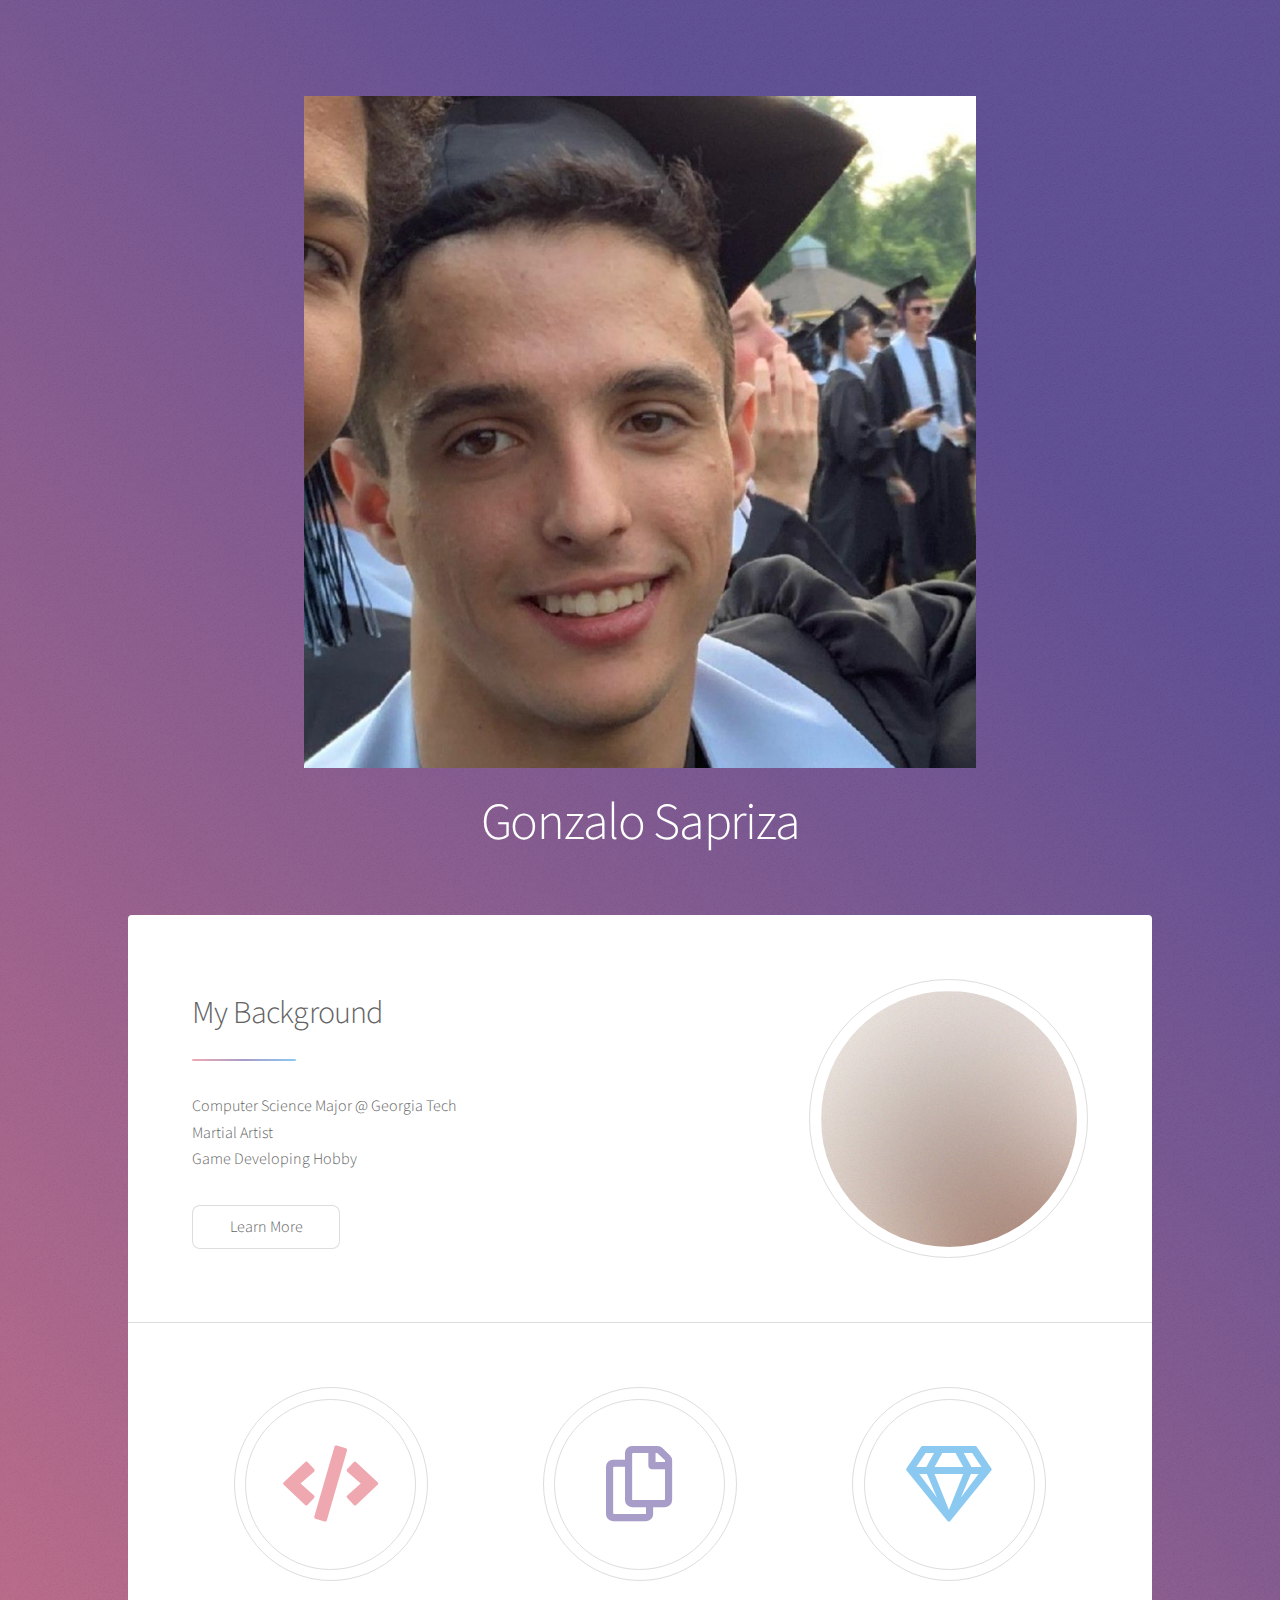
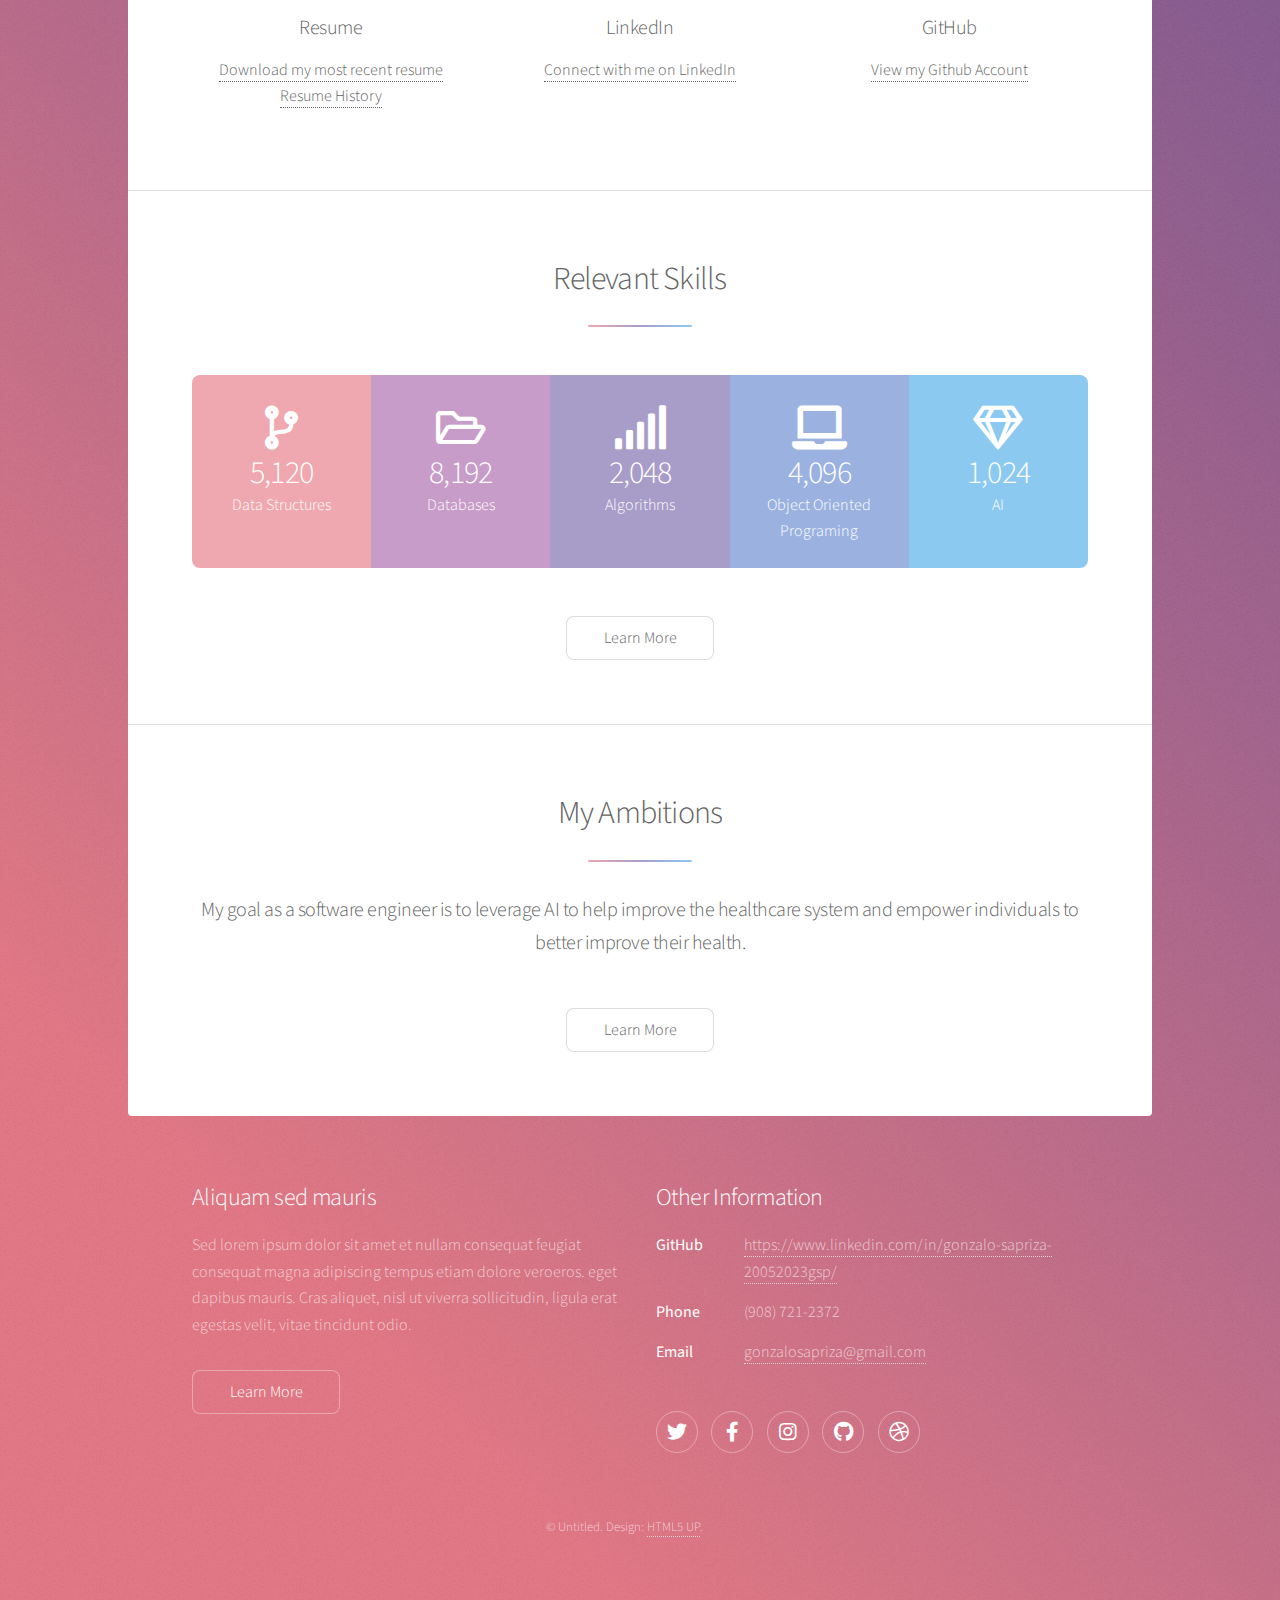
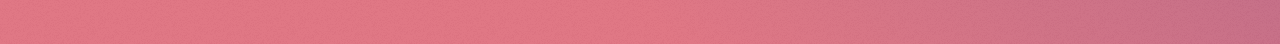
<file: index.html>
<!DOCTYPE HTML>
<!--
	Stellar by HTML5 UP
	html5up.net | @ajlkn
	Free for personal and commercial use under the CCA 3.0 license (html5up.net/license)
-->
<html>
	<head>
		<title>Gonzalo Sapriza</title>
		<meta charset="utf-8" />
		<meta name="viewport" content="width=device-width, initial-scale=1, user-scalable=no" />
		<link rel="stylesheet" href="assets/css/main.css" />
		<noscript><link rel="stylesheet" href="assets/css/noscript.css" /></noscript>
	</head>
	<body class="is-preload">

		<!-- Wrapper -->
			<div id="wrapper">

				<!-- Header -->
					<header id="header" class="alt">
						<span class="logo"><img src="images/pfp.jpeg" alt="" /></span>
						<h1>Gonzalo Sapriza</h1>
					</header>

				<!-- Nav -->
					<!--nav id="nav">
						<ul>
							<li><a href="#intro" class="active">Introduction</a></li>
							<li><a href="#first">Who am I</a></li>
							<li><a href="#second">Second Section</a></li>
							<li><a href="#cta">Get Started</a></li>
						</ul>
					</nav-->

				<!-- Main -->
					<div id="main">

						<!-- Introduction -->
							<section id="intro" class="main">
								<div class="spotlight">
									<div class="content">
										<header class="major">
											<h2>My Background</h2>
										</header>
										<p>Computer Science Major @ Georgia Tech<br>
										Martial Artist<br>
										Game Developing Hobby<br>
										</p>
										<ul class="actions">
											<li><a href="background.html" class="button">Learn More</a></li>
										</ul>
									</div>
									<span class="image"><img src="images/pic01.jpg" alt="" /></span>
								</div>
							</section>

						<!-- First Section -->
							<section id="first" class="main special">
								<!--
								<header class="major">
									<h2>Relevant Websites</h2>
								</header>-->
								<ul class="features">
									<li>
										<span class="icon solid major style1 fa-code"></span>
										<h3>Resume</h3>
										<p><a href = "Gonzalo_Sapriza_Resume.pdf" download>Download my most recent resume</a> <br>
										<a href = "https://drive.google.com/drive/u/0/folders/12CBH_kW6rtKwgwMDEYDD4oUybpXF4ocW">Resume History</a> </p>
									</li>
									<li>
										<span class="icon major style3 fa-copy"></span>
										<h3>LinkedIn</h3>
										<p><a href = "https://www.linkedin.com/in/gonzalo-sapriza-20052023gsp/">Connect with me on LinkedIn</a></p>
									</li>
									<li>
										<span class="icon major style5 fa-gem"></span>
										<h3>GitHub</h3>
										<p><a href = "https://github.com/WALRUZLORD111">View my Github Account</a></p>
									</li>
								</ul>
								<footer class="major">
									<!--<ul class="actions special">
										<li><a href="generic.html" class="button">Learn More</a></li>
									</ul>
								-->
								</footer>
							</section>

						<!-- Second Section -->
							<section id="second" class="main special">
								<header class="major">
									<h2>Relevant Skills</h2>
								</header>
								<ul class="statistics">
									<li class="style1">
										<span class="icon solid fa-code-branch"></span>
										<strong>5,120</strong> Data Structures
									</li>
									<li class="style2">
										<span class="icon fa-folder-open"></span>
										<strong>8,192</strong> Databases
									</li>
									<li class="style3">
										<span class="icon solid fa-signal"></span>
										<strong>2,048</strong> Algorithms
									</li>
									<li class="style4">
										<span class="icon solid fa-laptop"></span>
										<strong>4,096</strong> Object Oriented Programing
									</li>
									<li class="style5">
										<span class="icon fa-gem"></span>
										<strong>1,024</strong> AI
									</li>
								</ul>
								<!--p class="content">
									
								</p-->
								<footer class="major">
									<ul class="actions special">
										<li><a href="skills.html" class="button">Learn More</a></li>
									</ul>
								</footer>
							</section>

						<!-- Get Started -->
							<section id="cta" class="main special">
								<header class="major">
									<h2>My Ambitions</h2>
									<p>My goal as a software engineer is to leverage AI to help improve the healthcare system and empower individuals
										to better improve their health.
									</p>
								</header>
								<footer class="major">
									<ul class="actions special">
										<!--li><a href="generic.html" class="button primary">Get Started</a></li-->
										<li><a href="ambitions.html" class="button">Learn More</a></li>
									</ul>
								</footer>
							</section>

					</div>

				<!-- Footer -->
					<footer id="footer">
						<section>
							<h2>Aliquam sed mauris</h2>
							<p>Sed lorem ipsum dolor sit amet et nullam consequat feugiat consequat magna adipiscing tempus etiam dolore veroeros. eget dapibus mauris. Cras aliquet, nisl ut viverra sollicitudin, ligula erat egestas velit, vitae tincidunt odio.</p>
							<ul class="actions">
								<li><a href="generic.html" class="button">Learn More</a></li>
							</ul>
						</section>
						<section>
							<h2>Other Information</h2>
							<dl class="alt">
								<dt>GitHub</dt>
								<dd><a href = "https://www.linkedin.com/in/gonzalo-sapriza-20052023gsp/">https://www.linkedin.com/in/gonzalo-sapriza-20052023gsp/</a></dd>
								<dt>Phone</dt>
								<dd>(908) 721-2372</dd>
								<dt>Email</dt>
								<dd><a href="mailto:gonzalosapriza@gmail.com">gonzalosapriza@gmail.com</a></dd>
							</dl>
							<ul class="icons">
								<li><a href="#" class="icon brands fa-twitter alt"><span class="label">Twitter</span></a></li>
								<li><a href="#" class="icon brands fa-facebook-f alt"><span class="label">Facebook</span></a></li>
								<li><a href="#" class="icon brands fa-instagram alt"><span class="label">Instagram</span></a></li>
								<li><a href="#" class="icon brands fa-github alt"><span class="label">GitHub</span></a></li>
								<li><a href="#" class="icon brands fa-dribbble alt"><span class="label">Dribbble</span></a></li>
							</ul>
						</section>
						<p class="copyright">&copy; Untitled. Design: <a href="https://html5up.net">HTML5 UP</a>.</p>
					</footer>

			</div>

		<!-- Scripts -->
			<script src="assets/js/jquery.min.js"></script>
			<script src="assets/js/jquery.scrollex.min.js"></script>
			<script src="assets/js/jquery.scrolly.min.js"></script>
			<script src="assets/js/browser.min.js"></script>
			<script src="assets/js/breakpoints.min.js"></script>
			<script src="assets/js/util.js"></script>
			<script src="assets/js/main.js"></script>

	</body>
</html>
</file>
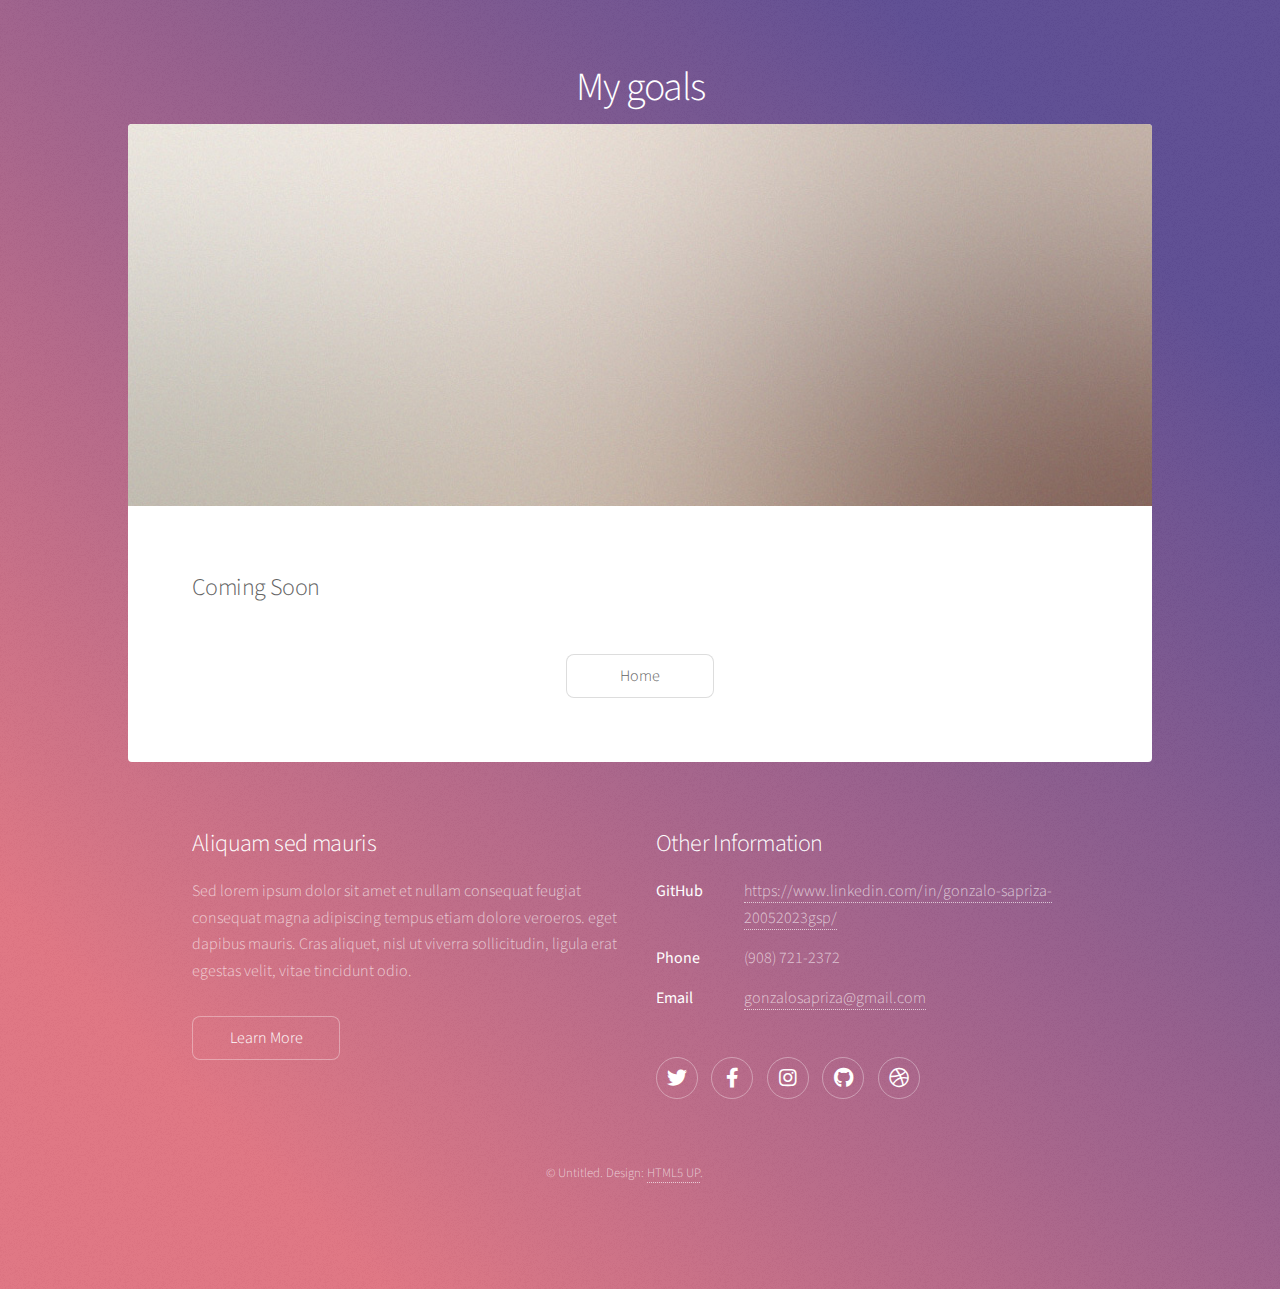
<file: ambitions.html>
<!DOCTYPE HTML>
<!--
	Stellar by HTML5 UP
	html5up.net | @ajlkn
	Free for personal and commercial use under the CCA 3.0 license (html5up.net/license)
-->
<html>
	<head>
		<title>Ambitions</title>
		<meta charset="utf-8" />
		<meta name="viewport" content="width=device-width, initial-scale=1, user-scalable=no" />
		<link rel="stylesheet" href="assets/css/main.css" />
		<noscript><link rel="stylesheet" href="assets/css/noscript.css" /></noscript>
	</head>
	<body class="is-preload">

		<!-- Wrapper -->
			<div id="wrapper">

				<!-- Header -->
					<header id="header">
						<h1>My goals</h1>
					</header>

				<!-- Main -->
					<div id="main">

						<!-- Content -->
							<section id="content" class="main">
								<span class="image main"><img src="images/pic04.jpg" alt="" /></span>
								<h2>Coming Soon</h2>
                                <!--
								<p>Donec eget ex magna. Interdum et malesuada fames ac ante ipsum primis in faucibus. Pellentesque venenatis dolor imperdiet dolor mattis sagittis. Praesent rutrum sem diam, vitae egestas enim auctor sit amet. Pellentesque leo mauris, consectetur id ipsum sit amet, fergiat. Pellentesque in mi eu massa lacinia malesuada et a elit. Donec urna ex, lacinia in purus ac, pretium pulvinar mauris. Curabitur sapien risus, commodo eget turpis at, elementum convallis fames ac ante ipsum primis in faucibus.</p>
								<p>Pellentesque venenatis dolor imperdiet dolor mattis sagittis. Praesent rutrum sem diam, vitae egestas enim auctor sit amet. Consequat leo mauris, consectetur id ipsum sit amet, fersapien risus, commodo eget turpis at, elementum convallis elit enim turpis lorem ipsum dolor sit amet feugiat. Phasellus convallis elit id ullamcorper pulvinar. Duis aliquam turpis mauris, eu ultricies erat malesuada quis. Aliquam dapibus, lacus eget hendrerit bibendum, urna est aliquam sem, sit amet est velit quis lorem.</p>
								<h2>Tempus veroeros</h2>
								<p>Cep risus aliquam gravida cep ut lacus amet. Adipiscing faucibus nunc placerat. Tempus adipiscing turpis non blandit accumsan eget lacinia nunc integer interdum amet aliquam ut orci non col ut ut praesent. Semper amet interdum mi. Phasellus enim laoreet ac ac commodo faucibus faucibus. Curae ante vestibulum ante. Blandit. Ante accumsan nisi eu placerat gravida placerat adipiscing in risus fusce vitae ac mi accumsan nunc in accumsan tempor blandit aliquet aliquet lobortis. Ultricies blandit lobortis praesent turpis. Adipiscing accumsan adipiscing adipiscing ac lacinia cep. Orci blandit a iaculis adipiscing ac. Vivamus ornare laoreet odio vis praesent nunc lorem mi. Erat. Tempus sem faucibus ac id. Vis in blandit. Nascetur ultricies blandit ac. Arcu aliquam. Accumsan mi eget adipiscing nulla. Non vestibulum ac interdum condimentum semper commodo massa arcu.</p>
                            -->
                                <footer class="major">
									<ul class="actions special">
										<li><a href="index.html" class="button">Home</a></li>
									</ul>
								</footer>
							</section>

					</div>

				<!-- Footer -->
					<footer id="footer">
						<section>
							<h2>Aliquam sed mauris</h2>
							<p>Sed lorem ipsum dolor sit amet et nullam consequat feugiat consequat magna adipiscing tempus etiam dolore veroeros. eget dapibus mauris. Cras aliquet, nisl ut viverra sollicitudin, ligula erat egestas velit, vitae tincidunt odio.</p>
							<ul class="actions">
								<li><a href="#" class="button">Learn More</a></li>
							</ul>
						</section>
						<section>
							<h2>Other Information</h2>
							<dl class="alt">
								<dt>GitHub</dt>
								<dd><a href = "https://www.linkedin.com/in/gonzalo-sapriza-20052023gsp/">https://www.linkedin.com/in/gonzalo-sapriza-20052023gsp/</a></dd>
								<dt>Phone</dt>
								<dd>(908) 721-2372</dd>
								<dt>Email</dt>
								<dd><a href="mailto:gonzalosapriza@gmail.com">gonzalosapriza@gmail.com</a></dd>
							</dl>
							<ul class="icons">
								<li><a href="#" class="icon brands fa-twitter alt"><span class="label">Twitter</span></a></li>
								<li><a href="#" class="icon brands fa-facebook-f alt"><span class="label">Facebook</span></a></li>
								<li><a href="#" class="icon brands fa-instagram alt"><span class="label">Instagram</span></a></li>
								<li><a href="#" class="icon brands fa-github alt"><span class="label">GitHub</span></a></li>
								<li><a href="#" class="icon brands fa-dribbble alt"><span class="label">Dribbble</span></a></li>
							</ul>
						</section>
						<p class="copyright">&copy; Untitled. Design: <a href="https://html5up.net">HTML5 UP</a>.</p>
					</footer>

			</div>

		<!-- Scripts -->
			<script src="assets/js/jquery.min.js"></script>
			<script src="assets/js/jquery.scrollex.min.js"></script>
			<script src="assets/js/jquery.scrolly.min.js"></script>
			<script src="assets/js/browser.min.js"></script>
			<script src="assets/js/breakpoints.min.js"></script>
			<script src="assets/js/util.js"></script>
			<script src="assets/js/main.js"></script>

	</body>
</html>
</file>
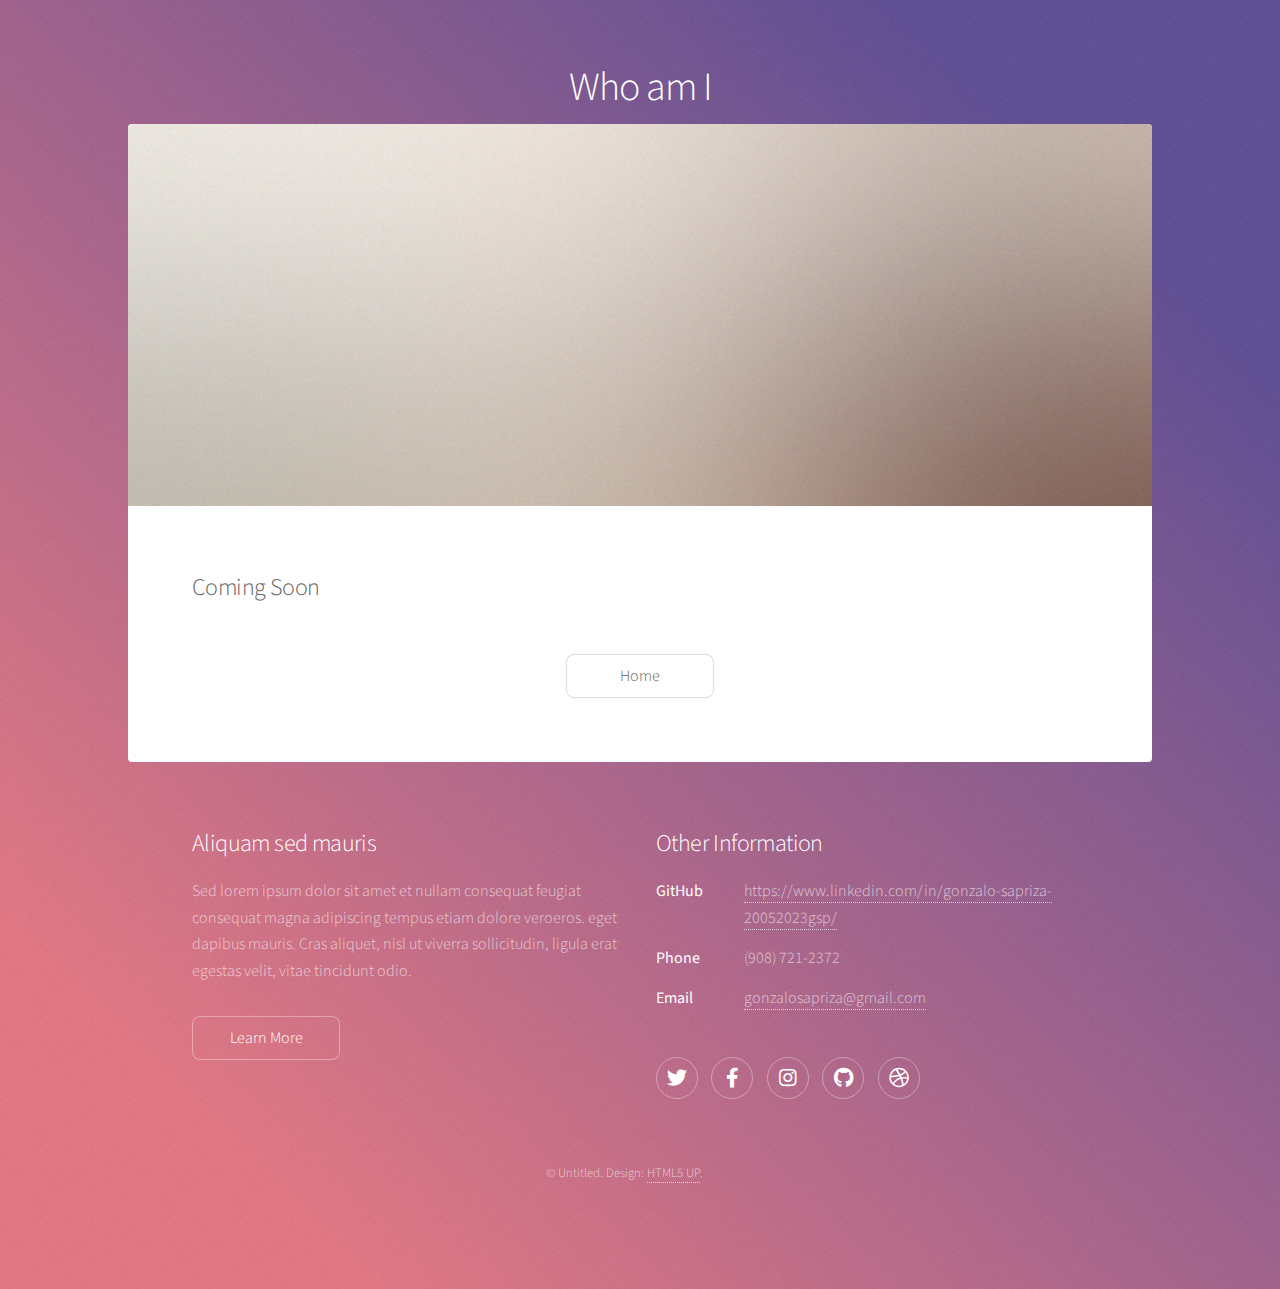
<file: background.html>
<!DOCTYPE HTML>
<!--
	Stellar by HTML5 UP
	html5up.net | @ajlkn
	Free for personal and commercial use under the CCA 3.0 license (html5up.net/license)
-->
<html>
	<head>
		<title>Background</title>
		<meta charset="utf-8" />
		<meta name="viewport" content="width=device-width, initial-scale=1, user-scalable=no" />
		<link rel="stylesheet" href="assets/css/main.css" />
		<noscript><link rel="stylesheet" href="assets/css/noscript.css" /></noscript>
	</head>
	<body class="is-preload">

		<!-- Wrapper -->
			<div id="wrapper">

				<!-- Header -->
					<header id="header">
						<h1>Who am I</h1>
					</header>

				<!-- Main -->
					<div id="main">

						<!-- Content -->
							<section id="content" class="main">
								<span class="image main"><img src="images/pic04.jpg" alt="" /></span>
								<h2>Coming Soon</h2>
								<!--p>Donec eget ex magna. Interdum et malesuada fames ac ante ipsum primis in faucibus. Pellentesque venenatis dolor imperdiet dolor mattis sagittis. Praesent rutrum sem diam, vitae egestas enim auctor sit amet. Pellentesque leo mauris, consectetur id ipsum sit amet, fergiat. Pellentesque in mi eu massa lacinia malesuada et a elit. Donec urna ex, lacinia in purus ac, pretium pulvinar mauris. Curabitur sapien risus, commodo eget turpis at, elementum convallis fames ac ante ipsum primis in faucibus.</p>
								<p>Pellentesque venenatis dolor imperdiet dolor mattis sagittis. Praesent rutrum sem diam, vitae egestas enim auctor sit amet. Consequat leo mauris, consectetur id ipsum sit amet, fersapien risus, commodo eget turpis at, elementum convallis elit enim turpis lorem ipsum dolor sit amet feugiat. Phasellus convallis elit id ullamcorper pulvinar. Duis aliquam turpis mauris, eu ultricies erat malesuada quis. Aliquam dapibus, lacus eget hendrerit bibendum, urna est aliquam sem, sit amet est velit quis lorem.</p>
								<h2>Tempus veroeros</h2>
								<p>Cep risus aliquam gravida cep ut lacus amet. Adipiscing faucibus nunc placerat. Tempus adipiscing turpis non blandit accumsan eget lacinia nunc integer interdum amet aliquam ut orci non col ut ut praesent. Semper amet interdum mi. Phasellus enim laoreet ac ac commodo faucibus faucibus. Curae ante vestibulum ante. Blandit. Ante accumsan nisi eu placerat gravida placerat adipiscing in risus fusce vitae ac mi accumsan nunc in accumsan tempor blandit aliquet aliquet lobortis. Ultricies blandit lobortis praesent turpis. Adipiscing accumsan adipiscing adipiscing ac lacinia cep. Orci blandit a iaculis adipiscing ac. Vivamus ornare laoreet odio vis praesent nunc lorem mi. Erat. Tempus sem faucibus ac id. Vis in blandit. Nascetur ultricies blandit ac. Arcu aliquam. Accumsan mi eget adipiscing nulla. Non vestibulum ac interdum condimentum semper commodo massa arcu.</p-->
								<footer class="major">
									<ul class="actions special">
										<li><a href="index.html" class="button">Home</a></li>
									</ul>
								</footer>
							</section>

					</div>

				<!-- Footer -->
					<footer id="footer">
						<section>
							<h2>Aliquam sed mauris</h2>
							<p>Sed lorem ipsum dolor sit amet et nullam consequat feugiat consequat magna adipiscing tempus etiam dolore veroeros. eget dapibus mauris. Cras aliquet, nisl ut viverra sollicitudin, ligula erat egestas velit, vitae tincidunt odio.</p>
							<ul class="actions">
								<li><a href="#" class="button">Learn More</a></li>
							</ul>
						</section>
						<section>
							<h2>Other Information</h2>
							<dl class="alt">
								<dt>GitHub</dt>
								<dd><a href = "https://www.linkedin.com/in/gonzalo-sapriza-20052023gsp/">https://www.linkedin.com/in/gonzalo-sapriza-20052023gsp/</a></dd>
								<dt>Phone</dt>
								<dd>(908) 721-2372</dd>
								<dt>Email</dt>
								<dd><a href="mailto:gonzalosapriza@gmail.com">gonzalosapriza@gmail.com</a></dd>
							</dl>
							<ul class="icons">
								<li><a href="#" class="icon brands fa-twitter alt"><span class="label">Twitter</span></a></li>
								<li><a href="#" class="icon brands fa-facebook-f alt"><span class="label">Facebook</span></a></li>
								<li><a href="#" class="icon brands fa-instagram alt"><span class="label">Instagram</span></a></li>
								<li><a href="#" class="icon brands fa-github alt"><span class="label">GitHub</span></a></li>
								<li><a href="#" class="icon brands fa-dribbble alt"><span class="label">Dribbble</span></a></li>
							</ul>
						</section>
						<p class="copyright">&copy; Untitled. Design: <a href="https://html5up.net">HTML5 UP</a>.</p>
					</footer>

			</div>

		<!-- Scripts -->
			<script src="assets/js/jquery.min.js"></script>
			<script src="assets/js/jquery.scrollex.min.js"></script>
			<script src="assets/js/jquery.scrolly.min.js"></script>
			<script src="assets/js/browser.min.js"></script>
			<script src="assets/js/breakpoints.min.js"></script>
			<script src="assets/js/util.js"></script>
			<script src="assets/js/main.js"></script>

	</body>
</html>
</file>
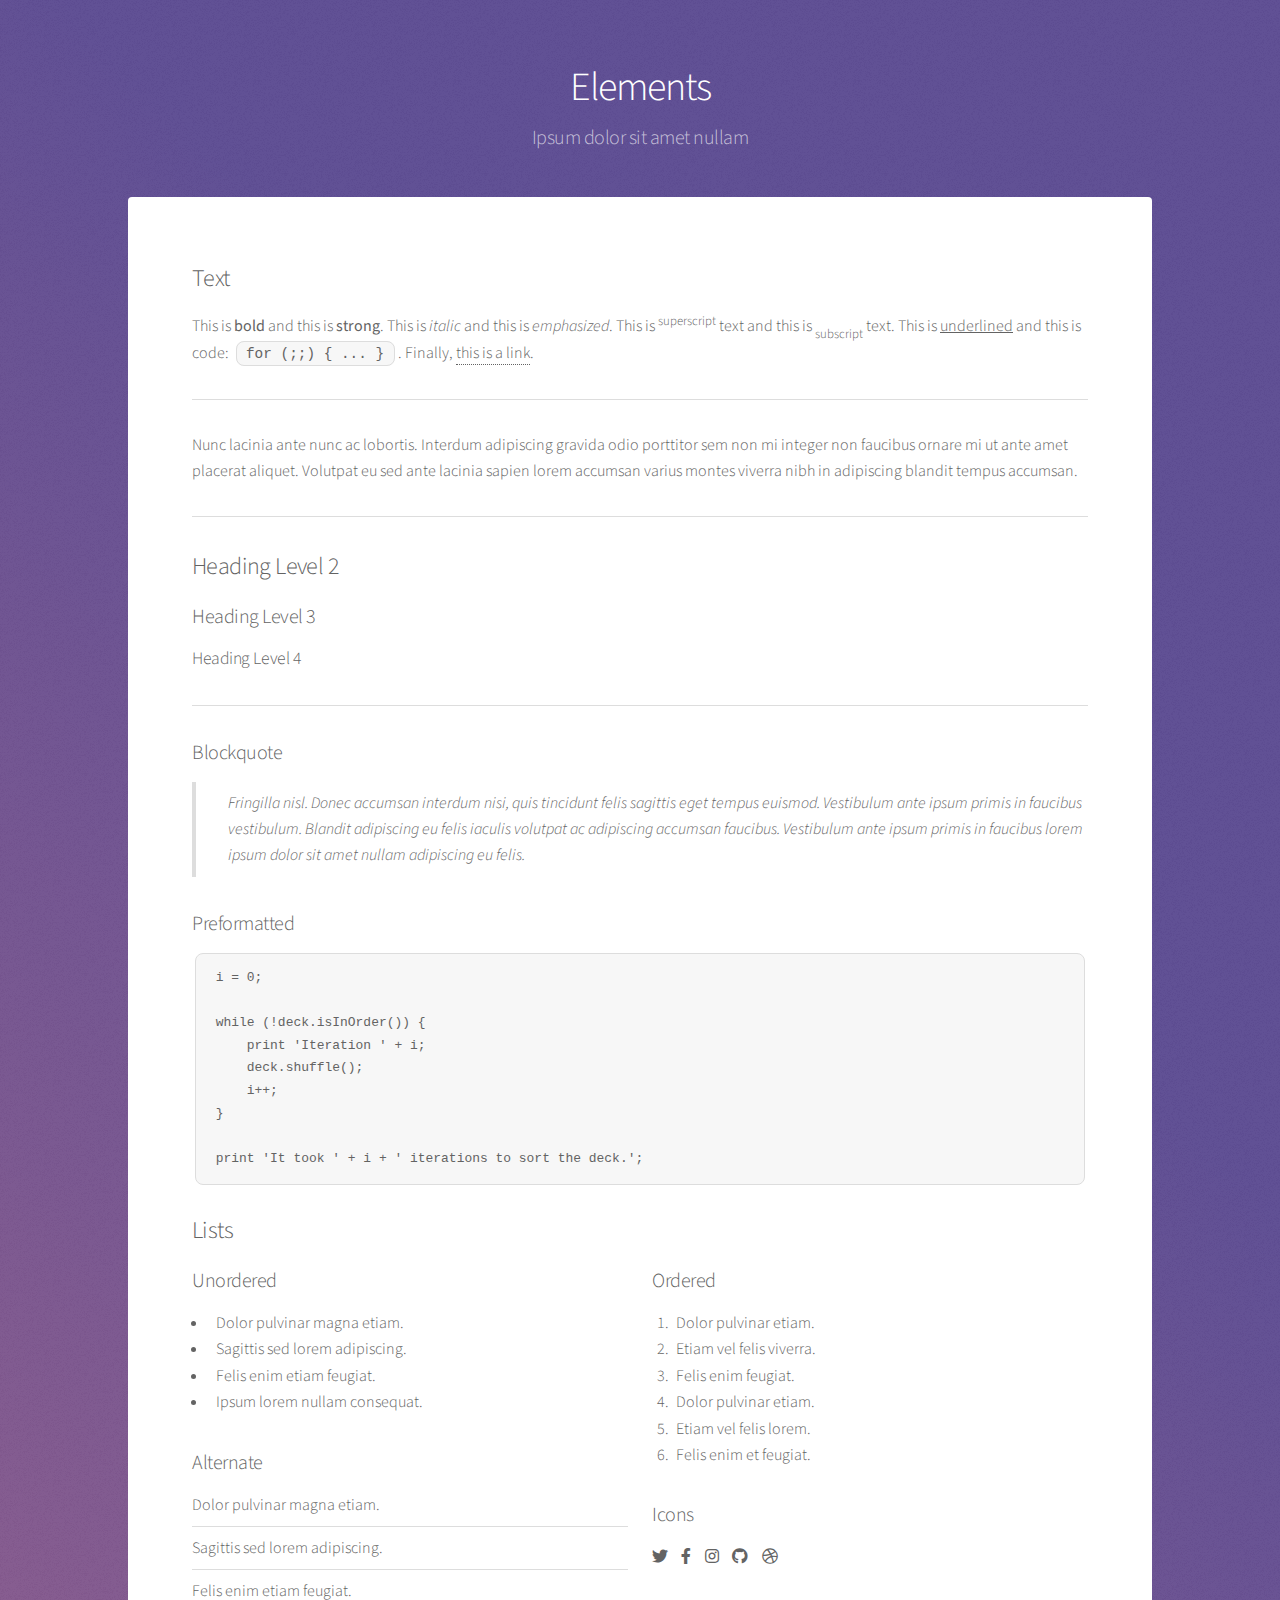
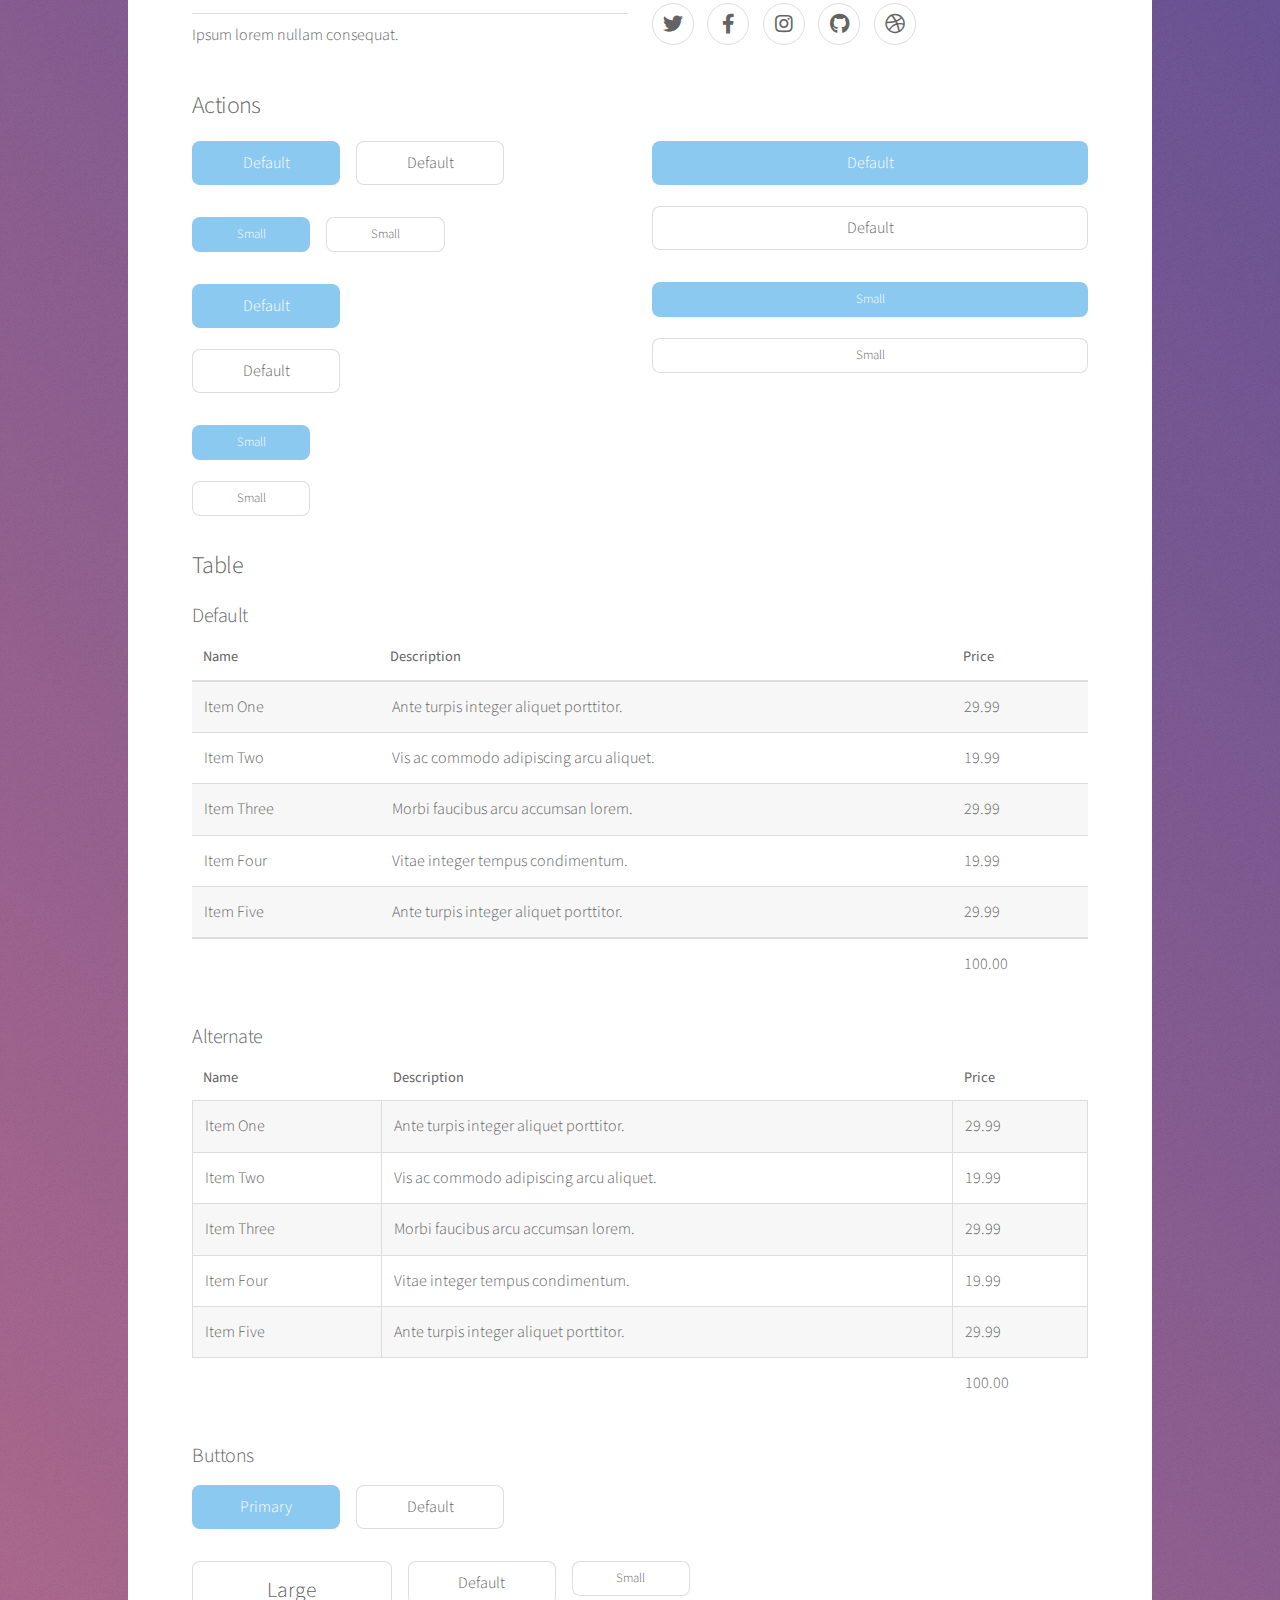
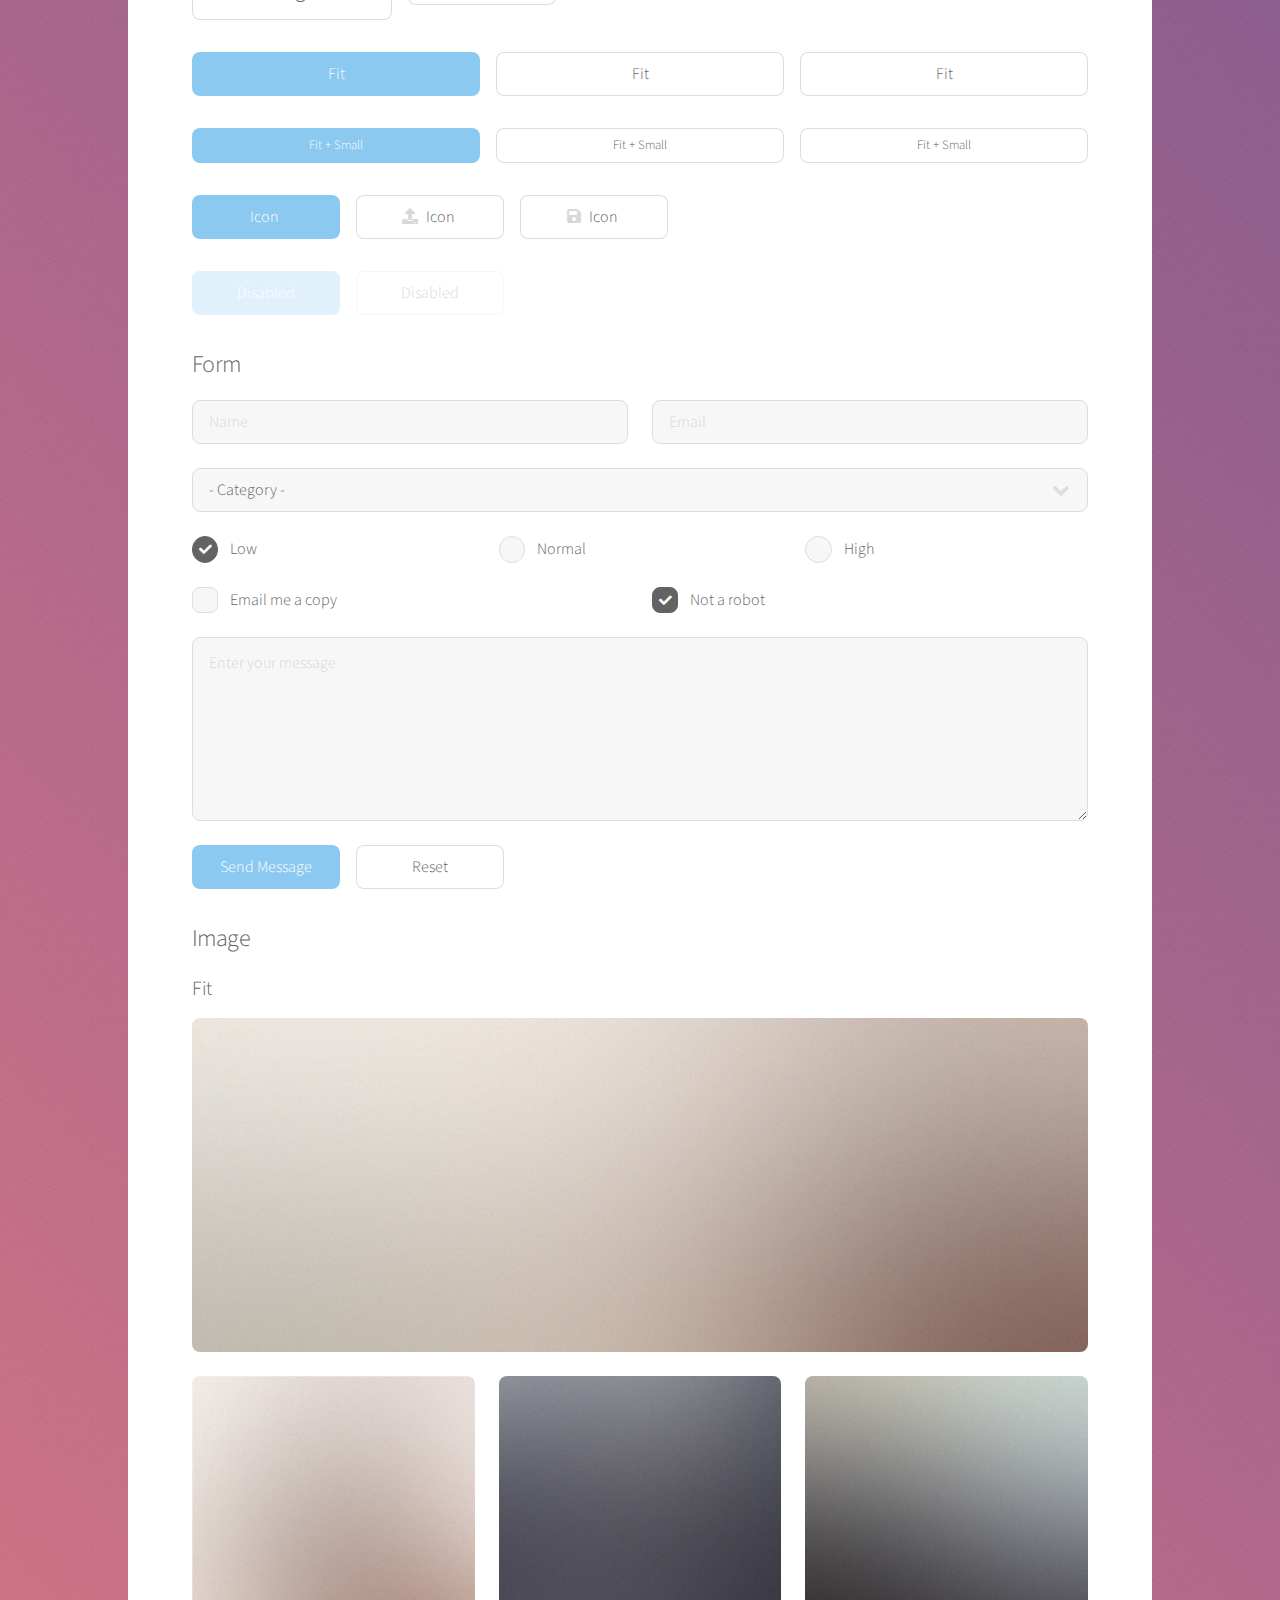
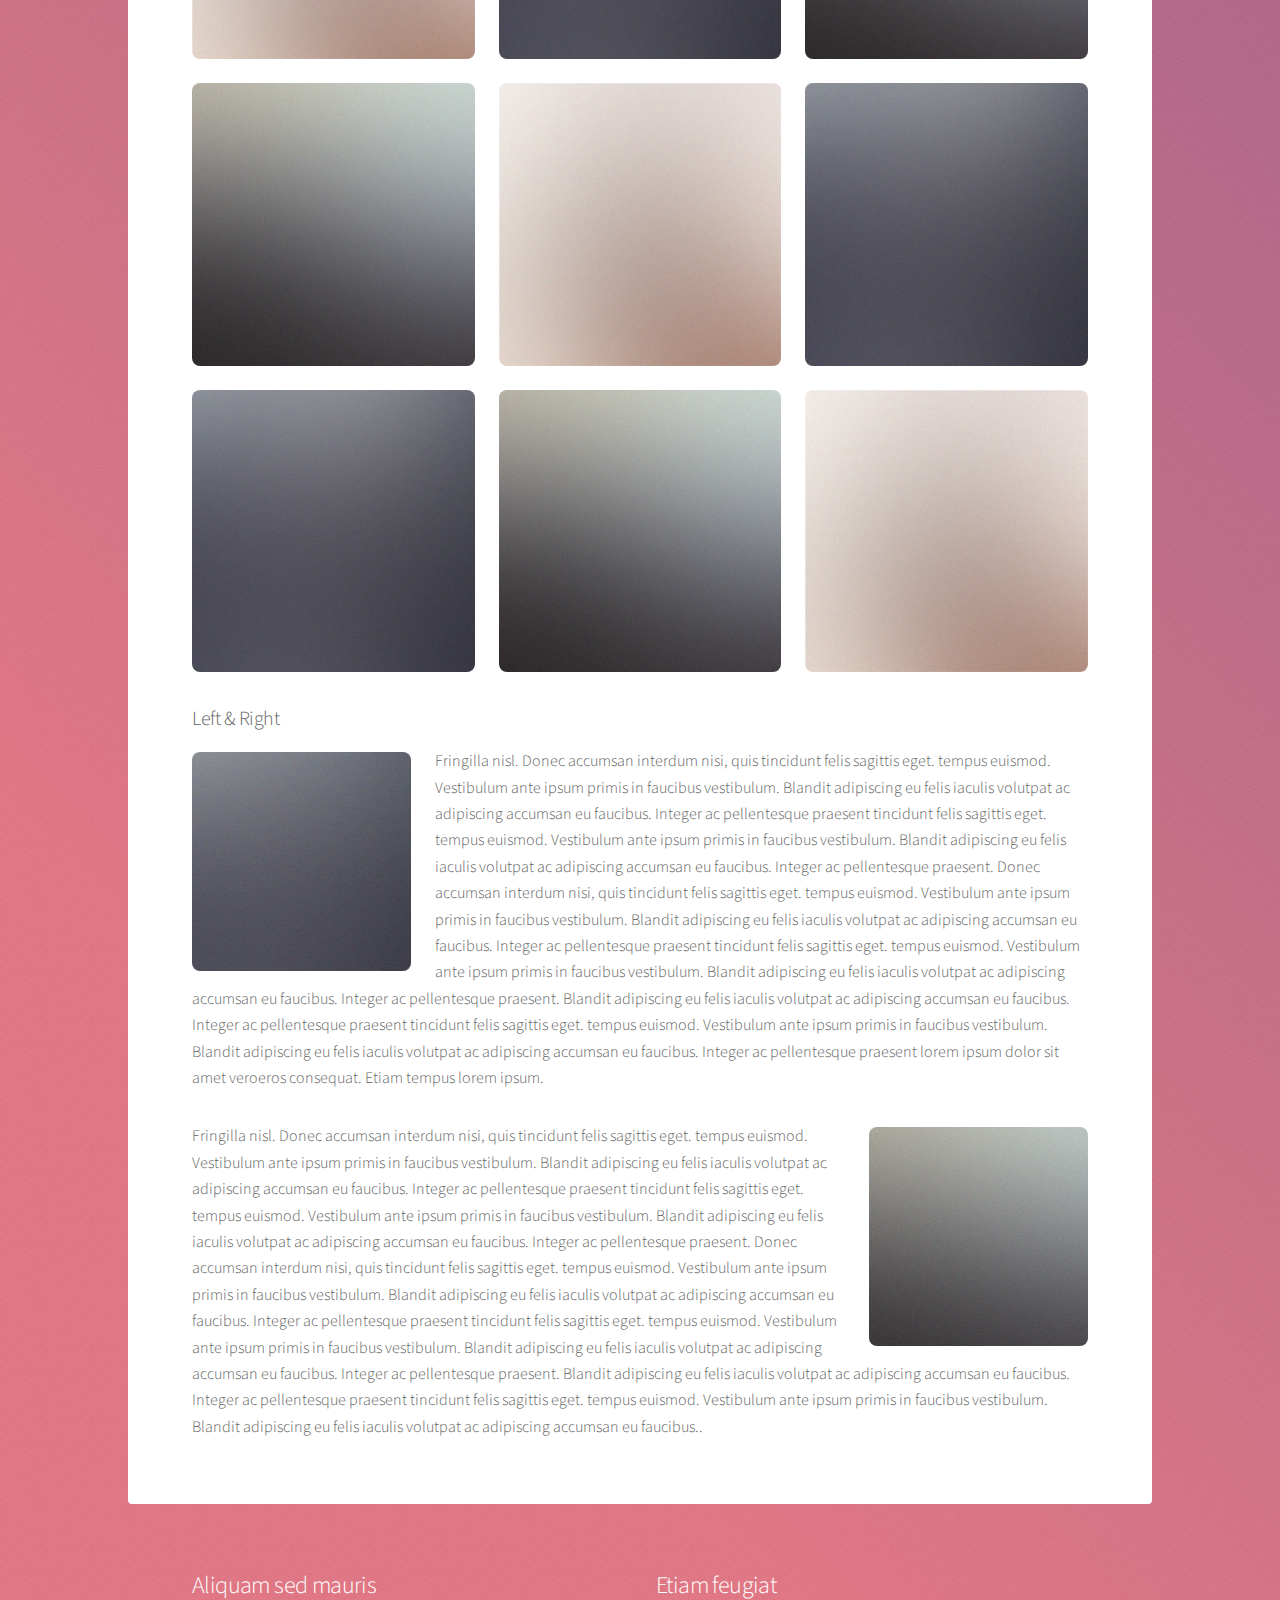
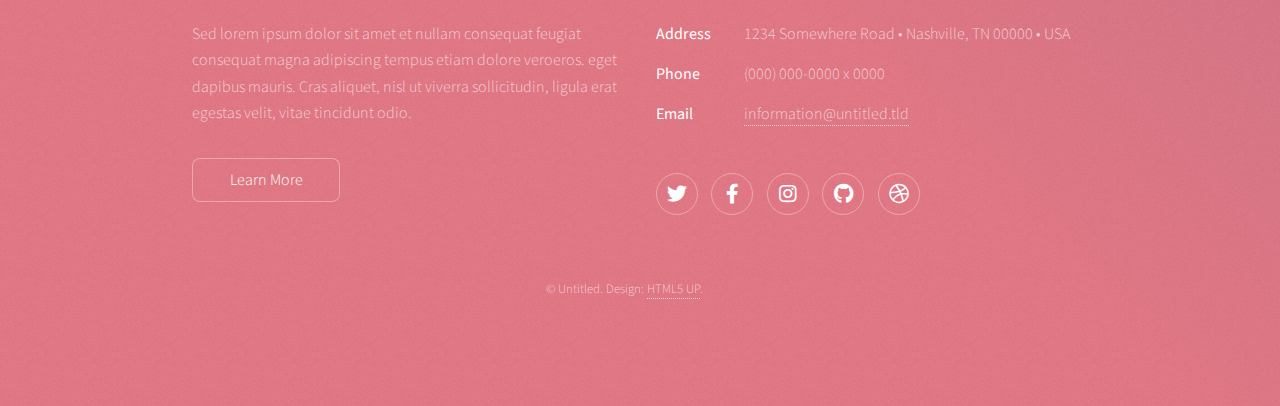
<file: elements.html>
<!DOCTYPE HTML>
<!--
	Stellar by HTML5 UP
	html5up.net | @ajlkn
	Free for personal and commercial use under the CCA 3.0 license (html5up.net/license)
-->
<html>
	<head>
		<title>Elements - Stellar by HTML5 UP</title>
		<meta charset="utf-8" />
		<meta name="viewport" content="width=device-width, initial-scale=1, user-scalable=no" />
		<link rel="stylesheet" href="assets/css/main.css" />
		<noscript><link rel="stylesheet" href="assets/css/noscript.css" /></noscript>
	</head>
	<body class="is-preload">

		<!-- Wrapper -->
			<div id="wrapper">

				<!-- Header -->
					<header id="header">
						<h1>Elements</h1>
						<p>Ipsum dolor sit amet nullam</p>
					</header>

				<!-- Main -->
					<div id="main">

						<!-- Content -->
							<section id="content" class="main">

								<!-- Text -->
									<section>
										<h2>Text</h2>
										<p>This is <b>bold</b> and this is <strong>strong</strong>. This is <i>italic</i> and this is <em>emphasized</em>.
										This is <sup>superscript</sup> text and this is <sub>subscript</sub> text.
										This is <u>underlined</u> and this is code: <code>for (;;) { ... }</code>. Finally, <a href="#">this is a link</a>.</p>
										<hr />
										<p>Nunc lacinia ante nunc ac lobortis. Interdum adipiscing gravida odio porttitor sem non mi integer non faucibus ornare mi ut ante amet placerat aliquet. Volutpat eu sed ante lacinia sapien lorem accumsan varius montes viverra nibh in adipiscing blandit tempus accumsan.</p>
										<hr />
										<h2>Heading Level 2</h2>
										<h3>Heading Level 3</h3>
										<h4>Heading Level 4</h4>
										<hr />
										<h3>Blockquote</h3>
										<blockquote>Fringilla nisl. Donec accumsan interdum nisi, quis tincidunt felis sagittis eget tempus euismod. Vestibulum ante ipsum primis in faucibus vestibulum. Blandit adipiscing eu felis iaculis volutpat ac adipiscing accumsan faucibus. Vestibulum ante ipsum primis in faucibus lorem ipsum dolor sit amet nullam adipiscing eu felis.</blockquote>
										<h3>Preformatted</h3>
										<pre><code>i = 0;

while (!deck.isInOrder()) {
    print 'Iteration ' + i;
    deck.shuffle();
    i++;
}

print 'It took ' + i + ' iterations to sort the deck.';</code></pre>
									</section>

								<!-- Lists -->
									<section>
										<h2>Lists</h2>
										<div class="row">
											<div class="col-6 col-12-medium">
												<h3>Unordered</h3>
												<ul>
													<li>Dolor pulvinar magna etiam.</li>
													<li>Sagittis sed lorem adipiscing.</li>
													<li>Felis enim etiam feugiat.</li>
													<li>Ipsum lorem nullam consequat.</li>
												</ul>
												<h3>Alternate</h3>
												<ul class="alt">
													<li>Dolor pulvinar magna etiam.</li>
													<li>Sagittis sed lorem adipiscing.</li>
													<li>Felis enim etiam feugiat.</li>
													<li>Ipsum lorem nullam consequat.</li>
												</ul>
											</div>
											<div class="col-6 col-12-medium">
												<h3>Ordered</h3>
												<ol>
													<li>Dolor pulvinar etiam.</li>
													<li>Etiam vel felis viverra.</li>
													<li>Felis enim feugiat.</li>
													<li>Dolor pulvinar etiam.</li>
													<li>Etiam vel felis lorem.</li>
													<li>Felis enim et feugiat.</li>
												</ol>
												<h3>Icons</h3>
												<ul class="icons">
													<li><a href="#" class="icon brands fa-twitter"><span class="label">Twitter</span></a></li>
													<li><a href="#" class="icon brands fa-facebook-f"><span class="label">Facebook</span></a></li>
													<li><a href="#" class="icon brands fa-instagram"><span class="label">Instagram</span></a></li>
													<li><a href="#" class="icon brands fa-github"><span class="label">GitHub</span></a></li>
													<li><a href="#" class="icon brands fa-dribbble"><span class="label">Dribbble</span></a></li>
												</ul>
												<ul class="icons">
													<li><a href="#" class="icon brands alt fa-twitter"><span class="label">Twitter</span></a></li>
													<li><a href="#" class="icon brands alt fa-facebook-f"><span class="label">Facebook</span></a></li>
													<li><a href="#" class="icon brands alt fa-instagram"><span class="label">Instagram</span></a></li>
													<li><a href="#" class="icon brands alt fa-github"><span class="label">GitHub</span></a></li>
													<li><a href="#" class="icon brands alt fa-dribbble"><span class="label">Dribbble</span></a></li>
												</ul>
											</div>
										</div>
										<h2>Actions</h2>
										<div class="row">
											<div class="col-6 col-12-medium">
												<ul class="actions">
													<li><a href="#" class="button primary">Default</a></li>
													<li><a href="#" class="button">Default</a></li>
												</ul>
												<ul class="actions small">
													<li><a href="#" class="button primary small">Small</a></li>
													<li><a href="#" class="button small">Small</a></li>
												</ul>
												<ul class="actions stacked">
													<li><a href="#" class="button primary">Default</a></li>
													<li><a href="#" class="button">Default</a></li>
												</ul>
												<ul class="actions stacked">
													<li><a href="#" class="button primary small">Small</a></li>
													<li><a href="#" class="button small">Small</a></li>
												</ul>
											</div>
											<div class="col-6 col-12-medium">
												<ul class="actions stacked">
													<li><a href="#" class="button primary fit">Default</a></li>
													<li><a href="#" class="button fit">Default</a></li>
												</ul>
												<ul class="actions stacked">
													<li><a href="#" class="button primary small fit">Small</a></li>
													<li><a href="#" class="button small fit">Small</a></li>
												</ul>
											</div>
										</div>
									</section>

								<!-- Table -->
									<section>
										<h2>Table</h2>
										<h3>Default</h3>
										<div class="table-wrapper">
											<table>
												<thead>
													<tr>
														<th>Name</th>
														<th>Description</th>
														<th>Price</th>
													</tr>
												</thead>
												<tbody>
													<tr>
														<td>Item One</td>
														<td>Ante turpis integer aliquet porttitor.</td>
														<td>29.99</td>
													</tr>
													<tr>
														<td>Item Two</td>
														<td>Vis ac commodo adipiscing arcu aliquet.</td>
														<td>19.99</td>
													</tr>
													<tr>
														<td>Item Three</td>
														<td> Morbi faucibus arcu accumsan lorem.</td>
														<td>29.99</td>
													</tr>
													<tr>
														<td>Item Four</td>
														<td>Vitae integer tempus condimentum.</td>
														<td>19.99</td>
													</tr>
													<tr>
														<td>Item Five</td>
														<td>Ante turpis integer aliquet porttitor.</td>
														<td>29.99</td>
													</tr>
												</tbody>
												<tfoot>
													<tr>
														<td colspan="2"></td>
														<td>100.00</td>
													</tr>
												</tfoot>
											</table>
										</div>

										<h3>Alternate</h3>
										<div class="table-wrapper">
											<table class="alt">
												<thead>
													<tr>
														<th>Name</th>
														<th>Description</th>
														<th>Price</th>
													</tr>
												</thead>
												<tbody>
													<tr>
														<td>Item One</td>
														<td>Ante turpis integer aliquet porttitor.</td>
														<td>29.99</td>
													</tr>
													<tr>
														<td>Item Two</td>
														<td>Vis ac commodo adipiscing arcu aliquet.</td>
														<td>19.99</td>
													</tr>
													<tr>
														<td>Item Three</td>
														<td> Morbi faucibus arcu accumsan lorem.</td>
														<td>29.99</td>
													</tr>
													<tr>
														<td>Item Four</td>
														<td>Vitae integer tempus condimentum.</td>
														<td>19.99</td>
													</tr>
													<tr>
														<td>Item Five</td>
														<td>Ante turpis integer aliquet porttitor.</td>
														<td>29.99</td>
													</tr>
												</tbody>
												<tfoot>
													<tr>
														<td colspan="2"></td>
														<td>100.00</td>
													</tr>
												</tfoot>
											</table>
										</div>
									</section>

								<!-- Buttons -->
									<section>
										<h3>Buttons</h3>
										<ul class="actions">
											<li><a href="#" class="button primary">Primary</a></li>
											<li><a href="#" class="button">Default</a></li>
										</ul>
										<ul class="actions">
											<li><a href="#" class="button large">Large</a></li>
											<li><a href="#" class="button">Default</a></li>
											<li><a href="#" class="button small">Small</a></li>
										</ul>
										<ul class="actions fit">
											<li><a href="#" class="button primary fit">Fit</a></li>
											<li><a href="#" class="button fit">Fit</a></li>
											<li><a href="#" class="button fit">Fit</a></li>
										</ul>
										<ul class="actions fit small">
											<li><a href="#" class="button primary fit small">Fit + Small</a></li>
											<li><a href="#" class="button fit small">Fit + Small</a></li>
											<li><a href="#" class="button fit small">Fit + Small</a></li>
										</ul>
										<ul class="actions">
											<li><a href="#" class="button primary icon solidfa-download">Icon</a></li>
											<li><a href="#" class="button icon solid fa-upload">Icon</a></li>
											<li><a href="#" class="button icon solid fa-save">Icon</a></li>
										</ul>
										<ul class="actions">
											<li><span class="button primary disabled">Disabled</span></li>
											<li><span class="button disabled">Disabled</span></li>
										</ul>
									</section>

								<!-- Form -->
									<section>
										<h2>Form</h2>
										<form method="post" action="#">
											<div class="row gtr-uniform">
												<div class="col-6 col-12-xsmall">
													<input type="text" name="demo-name" id="demo-name" value="" placeholder="Name" />
												</div>
												<div class="col-6 col-12-xsmall">
													<input type="email" name="demo-email" id="demo-email" value="" placeholder="Email" />
												</div>
												<div class="col-12">
													<select name="demo-category" id="demo-category">
														<option value="">- Category -</option>
														<option value="1">Manufacturing</option>
														<option value="1">Shipping</option>
														<option value="1">Administration</option>
														<option value="1">Human Resources</option>
													</select>
												</div>
												<div class="col-4 col-12-small">
													<input type="radio" id="demo-priority-low" name="demo-priority" checked>
													<label for="demo-priority-low">Low</label>
												</div>
												<div class="col-4 col-12-small">
													<input type="radio" id="demo-priority-normal" name="demo-priority">
													<label for="demo-priority-normal">Normal</label>
												</div>
												<div class="col-4 col-12-small">
													<input type="radio" id="demo-priority-high" name="demo-priority">
													<label for="demo-priority-high">High</label>
												</div>
												<div class="col-6 col-12-small">
													<input type="checkbox" id="demo-copy" name="demo-copy">
													<label for="demo-copy">Email me a copy</label>
												</div>
												<div class="col-6 col-12-small">
													<input type="checkbox" id="demo-human" name="demo-human" checked>
													<label for="demo-human">Not a robot</label>
												</div>
												<div class="col-12">
													<textarea name="demo-message" id="demo-message" placeholder="Enter your message" rows="6"></textarea>
												</div>
												<div class="col-12">
													<ul class="actions">
														<li><input type="submit" value="Send Message" class="primary" /></li>
														<li><input type="reset" value="Reset" /></li>
													</ul>
												</div>
											</div>
										</form>
									</section>

								<!-- Image -->
									<section>
										<h2>Image</h2>
										<h3>Fit</h3>
										<div class="box alt">
											<div class="row gtr-uniform">
												<div class="col-12"><span class="image fit"><img src="images/pic04.jpg" alt="" /></span></div>
												<div class="col-4"><span class="image fit"><img src="images/pic01.jpg" alt="" /></span></div>
												<div class="col-4"><span class="image fit"><img src="images/pic02.jpg" alt="" /></span></div>
												<div class="col-4"><span class="image fit"><img src="images/pic03.jpg" alt="" /></span></div>
												<div class="col-4"><span class="image fit"><img src="images/pic03.jpg" alt="" /></span></div>
												<div class="col-4"><span class="image fit"><img src="images/pic01.jpg" alt="" /></span></div>
												<div class="col-4"><span class="image fit"><img src="images/pic02.jpg" alt="" /></span></div>
												<div class="col-4"><span class="image fit"><img src="images/pic02.jpg" alt="" /></span></div>
												<div class="col-4"><span class="image fit"><img src="images/pic03.jpg" alt="" /></span></div>
												<div class="col-4"><span class="image fit"><img src="images/pic01.jpg" alt="" /></span></div>
											</div>
										</div>
										<h3>Left &amp; Right</h3>
										<p><span class="image left"><img src="images/pic05.jpg" alt="" /></span>Fringilla nisl. Donec accumsan interdum nisi, quis tincidunt felis sagittis eget. tempus euismod. Vestibulum ante ipsum primis in faucibus vestibulum. Blandit adipiscing eu felis iaculis volutpat ac adipiscing accumsan eu faucibus. Integer ac pellentesque praesent tincidunt felis sagittis eget. tempus euismod. Vestibulum ante ipsum primis in faucibus vestibulum. Blandit adipiscing eu felis iaculis volutpat ac adipiscing accumsan eu faucibus. Integer ac pellentesque praesent. Donec accumsan interdum nisi, quis tincidunt felis sagittis eget. tempus euismod. Vestibulum ante ipsum primis in faucibus vestibulum. Blandit adipiscing eu felis iaculis volutpat ac adipiscing accumsan eu faucibus. Integer ac pellentesque praesent tincidunt felis sagittis eget. tempus euismod. Vestibulum ante ipsum primis in faucibus vestibulum. Blandit adipiscing eu felis iaculis volutpat ac adipiscing accumsan eu faucibus. Integer ac pellentesque praesent. Blandit adipiscing eu felis iaculis volutpat ac adipiscing accumsan eu faucibus. Integer ac pellentesque praesent tincidunt felis sagittis eget. tempus euismod. Vestibulum ante ipsum primis in faucibus vestibulum. Blandit adipiscing eu felis iaculis volutpat ac adipiscing accumsan eu faucibus. Integer ac pellentesque praesent lorem ipsum dolor sit amet veroeros consequat. Etiam tempus lorem ipsum.</p>
										<p><span class="image right"><img src="images/pic06.jpg" alt="" /></span>Fringilla nisl. Donec accumsan interdum nisi, quis tincidunt felis sagittis eget. tempus euismod. Vestibulum ante ipsum primis in faucibus vestibulum. Blandit adipiscing eu felis iaculis volutpat ac adipiscing accumsan eu faucibus. Integer ac pellentesque praesent tincidunt felis sagittis eget. tempus euismod. Vestibulum ante ipsum primis in faucibus vestibulum. Blandit adipiscing eu felis iaculis volutpat ac adipiscing accumsan eu faucibus. Integer ac pellentesque praesent. Donec accumsan interdum nisi, quis tincidunt felis sagittis eget. tempus euismod. Vestibulum ante ipsum primis in faucibus vestibulum. Blandit adipiscing eu felis iaculis volutpat ac adipiscing accumsan eu faucibus. Integer ac pellentesque praesent tincidunt felis sagittis eget. tempus euismod. Vestibulum ante ipsum primis in faucibus vestibulum. Blandit adipiscing eu felis iaculis volutpat ac adipiscing accumsan eu faucibus. Integer ac pellentesque praesent. Blandit adipiscing eu felis iaculis volutpat ac adipiscing accumsan eu faucibus. Integer ac pellentesque praesent tincidunt felis sagittis eget. tempus euismod. Vestibulum ante ipsum primis in faucibus vestibulum. Blandit adipiscing eu felis iaculis volutpat ac adipiscing accumsan eu faucibus..</p>
									</section>

							</section>

					</div>

				<!-- Footer -->
					<footer id="footer">
						<section>
							<h2>Aliquam sed mauris</h2>
							<p>Sed lorem ipsum dolor sit amet et nullam consequat feugiat consequat magna adipiscing tempus etiam dolore veroeros. eget dapibus mauris. Cras aliquet, nisl ut viverra sollicitudin, ligula erat egestas velit, vitae tincidunt odio.</p>
							<ul class="actions">
								<li><a href="#" class="button">Learn More</a></li>
							</ul>
						</section>
						<section>
							<h2>Etiam feugiat</h2>
							<dl class="alt">
								<dt>Address</dt>
								<dd>1234 Somewhere Road &bull; Nashville, TN 00000 &bull; USA</dd>
								<dt>Phone</dt>
								<dd>(000) 000-0000 x 0000</dd>
								<dt>Email</dt>
								<dd><a href="#">information@untitled.tld</a></dd>
							</dl>
							<ul class="icons">
								<li><a href="#" class="icon brands fa-twitter alt"><span class="label">Twitter</span></a></li>
								<li><a href="#" class="icon brands fa-facebook-f alt"><span class="label">Facebook</span></a></li>
								<li><a href="#" class="icon brands fa-instagram alt"><span class="label">Instagram</span></a></li>
								<li><a href="#" class="icon brands fa-github alt"><span class="label">GitHub</span></a></li>
								<li><a href="#" class="icon brands fa-dribbble alt"><span class="label">Dribbble</span></a></li>
							</ul>
						</section>
						<p class="copyright">&copy; Untitled. Design: <a href="https://html5up.net">HTML5 UP</a>.</p>
					</footer>

			</div>

		<!-- Scripts -->
			<script src="assets/js/jquery.min.js"></script>
			<script src="assets/js/jquery.scrollex.min.js"></script>
			<script src="assets/js/jquery.scrolly.min.js"></script>
			<script src="assets/js/browser.min.js"></script>
			<script src="assets/js/breakpoints.min.js"></script>
			<script src="assets/js/util.js"></script>
			<script src="assets/js/main.js"></script>

	</body>
</html>
</file>
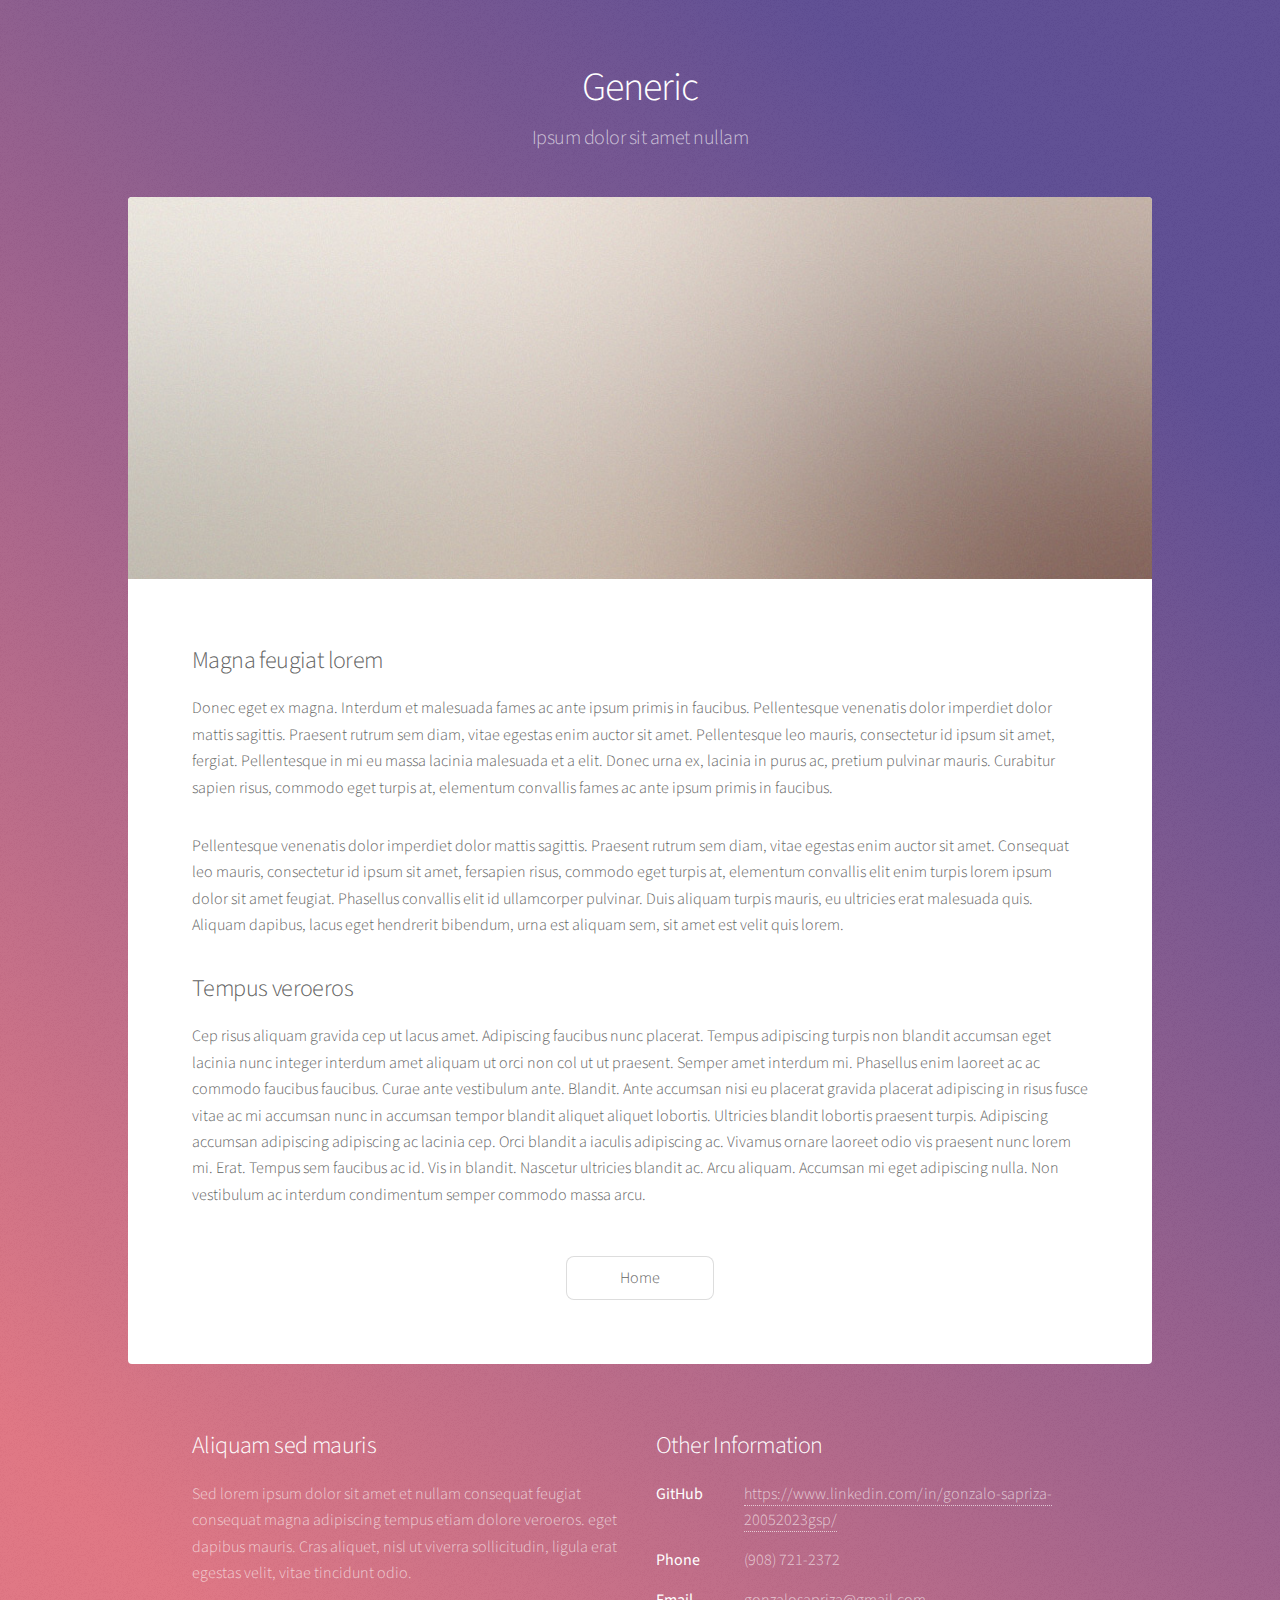
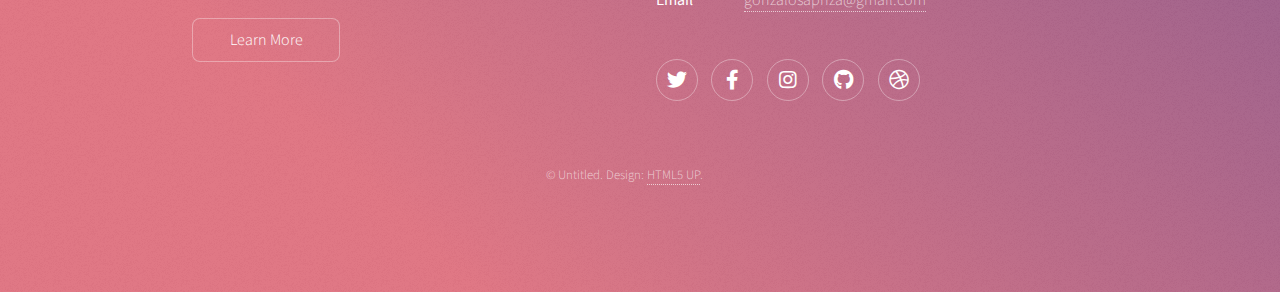
<file: generic.html>
<!DOCTYPE HTML>
<!--
	Stellar by HTML5 UP
	html5up.net | @ajlkn
	Free for personal and commercial use under the CCA 3.0 license (html5up.net/license)
-->
<html>
	<head>
		<title>Generic - Stellar by HTML5 UP</title>
		<meta charset="utf-8" />
		<meta name="viewport" content="width=device-width, initial-scale=1, user-scalable=no" />
		<link rel="stylesheet" href="assets/css/main.css" />
		<noscript><link rel="stylesheet" href="assets/css/noscript.css" /></noscript>
	</head>
	<body class="is-preload">

		<!-- Wrapper -->
			<div id="wrapper">

				<!-- Header -->
					<header id="header">
						<h1>Generic</h1>
						<p>Ipsum dolor sit amet nullam</p>
					</header>

				<!-- Main -->
					<div id="main">

						<!-- Content -->
							<section id="content" class="main">
								<span class="image main"><img src="images/pic04.jpg" alt="" /></span>
								<h2>Magna feugiat lorem</h2>
								<p>Donec eget ex magna. Interdum et malesuada fames ac ante ipsum primis in faucibus. Pellentesque venenatis dolor imperdiet dolor mattis sagittis. Praesent rutrum sem diam, vitae egestas enim auctor sit amet. Pellentesque leo mauris, consectetur id ipsum sit amet, fergiat. Pellentesque in mi eu massa lacinia malesuada et a elit. Donec urna ex, lacinia in purus ac, pretium pulvinar mauris. Curabitur sapien risus, commodo eget turpis at, elementum convallis fames ac ante ipsum primis in faucibus.</p>
								<p>Pellentesque venenatis dolor imperdiet dolor mattis sagittis. Praesent rutrum sem diam, vitae egestas enim auctor sit amet. Consequat leo mauris, consectetur id ipsum sit amet, fersapien risus, commodo eget turpis at, elementum convallis elit enim turpis lorem ipsum dolor sit amet feugiat. Phasellus convallis elit id ullamcorper pulvinar. Duis aliquam turpis mauris, eu ultricies erat malesuada quis. Aliquam dapibus, lacus eget hendrerit bibendum, urna est aliquam sem, sit amet est velit quis lorem.</p>
								<h2>Tempus veroeros</h2>
								<p>Cep risus aliquam gravida cep ut lacus amet. Adipiscing faucibus nunc placerat. Tempus adipiscing turpis non blandit accumsan eget lacinia nunc integer interdum amet aliquam ut orci non col ut ut praesent. Semper amet interdum mi. Phasellus enim laoreet ac ac commodo faucibus faucibus. Curae ante vestibulum ante. Blandit. Ante accumsan nisi eu placerat gravida placerat adipiscing in risus fusce vitae ac mi accumsan nunc in accumsan tempor blandit aliquet aliquet lobortis. Ultricies blandit lobortis praesent turpis. Adipiscing accumsan adipiscing adipiscing ac lacinia cep. Orci blandit a iaculis adipiscing ac. Vivamus ornare laoreet odio vis praesent nunc lorem mi. Erat. Tempus sem faucibus ac id. Vis in blandit. Nascetur ultricies blandit ac. Arcu aliquam. Accumsan mi eget adipiscing nulla. Non vestibulum ac interdum condimentum semper commodo massa arcu.</p>
								<footer class="major">
									<ul class="actions special">
										<li><a href="index.html" class="button">Home</a></li>
									</ul>
								</footer>
							</section>

					</div>

				<!-- Footer -->
					<footer id="footer">
						<section>
							<h2>Aliquam sed mauris</h2>
							<p>Sed lorem ipsum dolor sit amet et nullam consequat feugiat consequat magna adipiscing tempus etiam dolore veroeros. eget dapibus mauris. Cras aliquet, nisl ut viverra sollicitudin, ligula erat egestas velit, vitae tincidunt odio.</p>
							<ul class="actions">
								<li><a href="#" class="button">Learn More</a></li>
							</ul>
						</section>
						<section>
							<h2>Other Information</h2>
							<dl class="alt">
								<dt>GitHub</dt>
								<dd><a href = "https://www.linkedin.com/in/gonzalo-sapriza-20052023gsp/">https://www.linkedin.com/in/gonzalo-sapriza-20052023gsp/</a></dd>
								<dt>Phone</dt>
								<dd>(908) 721-2372</dd>
								<dt>Email</dt>
								<dd><a href="mailto:gonzalosapriza@gmail.com">gonzalosapriza@gmail.com</a></dd>
							</dl>
							<ul class="icons">
								<li><a href="#" class="icon brands fa-twitter alt"><span class="label">Twitter</span></a></li>
								<li><a href="#" class="icon brands fa-facebook-f alt"><span class="label">Facebook</span></a></li>
								<li><a href="#" class="icon brands fa-instagram alt"><span class="label">Instagram</span></a></li>
								<li><a href="#" class="icon brands fa-github alt"><span class="label">GitHub</span></a></li>
								<li><a href="#" class="icon brands fa-dribbble alt"><span class="label">Dribbble</span></a></li>
							</ul>
						</section>
						<p class="copyright">&copy; Untitled. Design: <a href="https://html5up.net">HTML5 UP</a>.</p>
					</footer>

			</div>

		<!-- Scripts -->
			<script src="assets/js/jquery.min.js"></script>
			<script src="assets/js/jquery.scrollex.min.js"></script>
			<script src="assets/js/jquery.scrolly.min.js"></script>
			<script src="assets/js/browser.min.js"></script>
			<script src="assets/js/breakpoints.min.js"></script>
			<script src="assets/js/util.js"></script>
			<script src="assets/js/main.js"></script>

	</body>
</html>
</file>
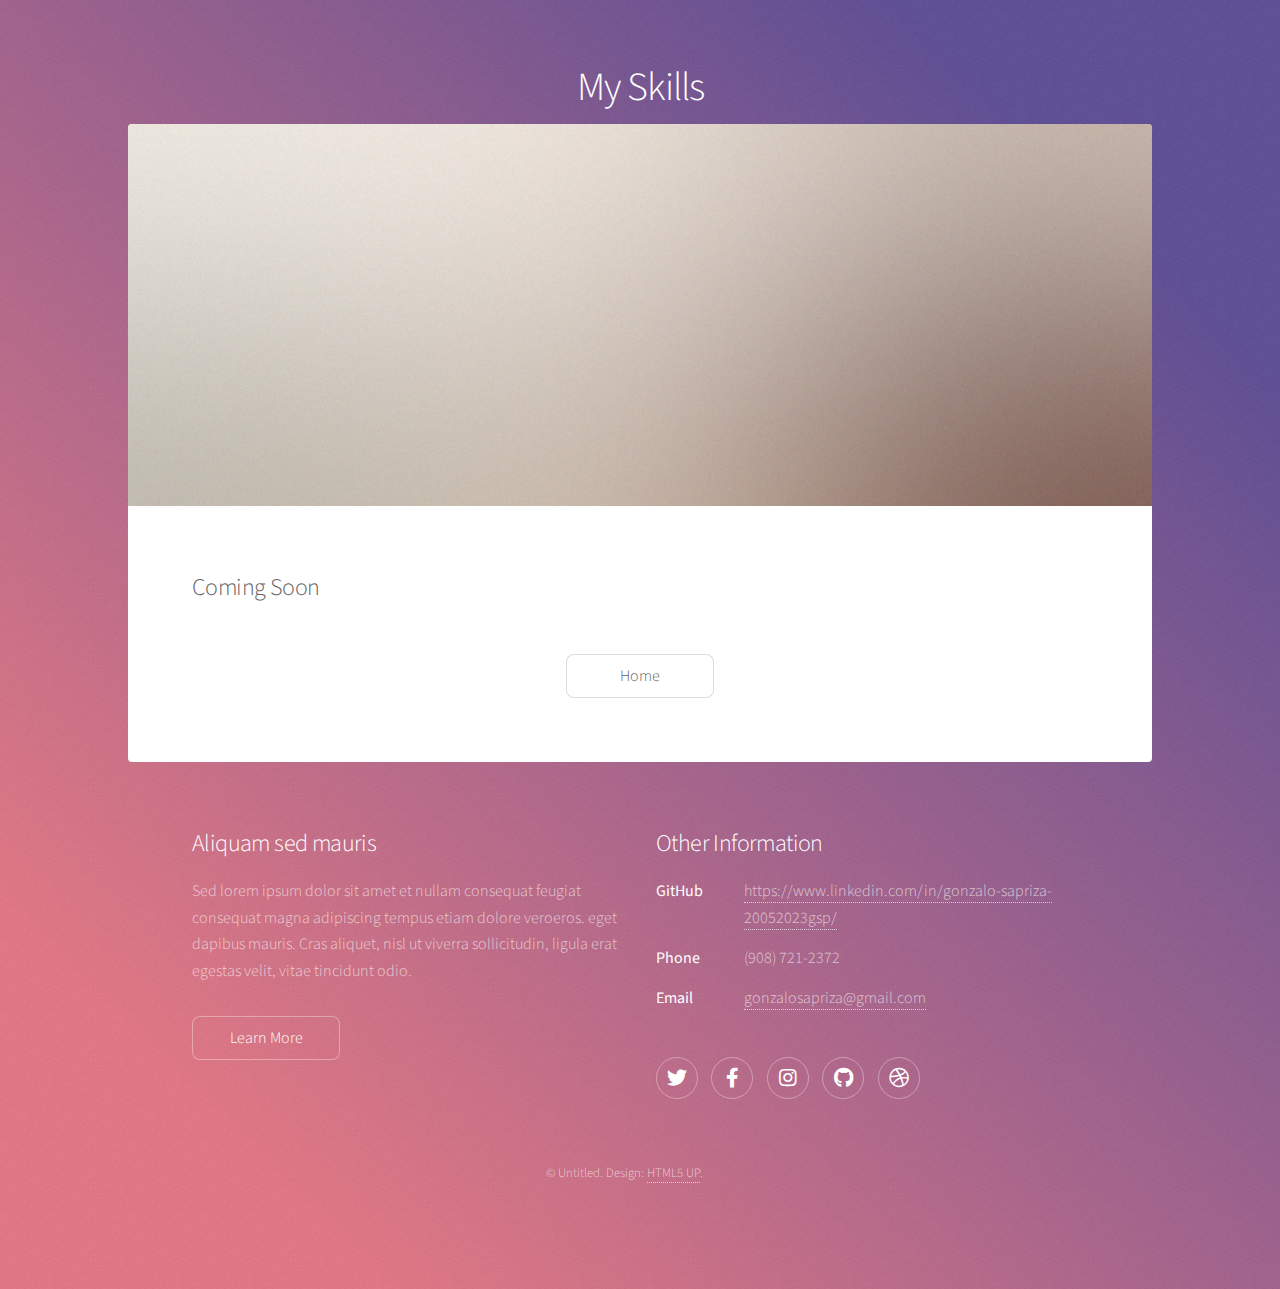
<file: skills.html>
<!DOCTYPE HTML>
<!--
	Stellar by HTML5 UP
	html5up.net | @ajlkn
	Free for personal and commercial use under the CCA 3.0 license (html5up.net/license)
-->
<html>
	<head>
		<title>Skills</title>
		<meta charset="utf-8" />
		<meta name="viewport" content="width=device-width, initial-scale=1, user-scalable=no" />
		<link rel="stylesheet" href="assets/css/main.css" />
		<noscript><link rel="stylesheet" href="assets/css/noscript.css" /></noscript>
	</head>
	<body class="is-preload">

		<!-- Wrapper -->
			<div id="wrapper">

				<!-- Header -->
					<header id="header">
						<h1>My Skills</h1>
					</header>

				<!-- Main -->
					<div id="main">

						<!-- Content -->
							<section id="content" class="main">
								<span class="image main"><img src="images/pic04.jpg" alt="" /></span>
								<h2>Coming Soon</h2>
								<!--p>Donec eget ex magna. Interdum et malesuada fames ac ante ipsum primis in faucibus. Pellentesque venenatis dolor imperdiet dolor mattis sagittis. Praesent rutrum sem diam, vitae egestas enim auctor sit amet. Pellentesque leo mauris, consectetur id ipsum sit amet, fergiat. Pellentesque in mi eu massa lacinia malesuada et a elit. Donec urna ex, lacinia in purus ac, pretium pulvinar mauris. Curabitur sapien risus, commodo eget turpis at, elementum convallis fames ac ante ipsum primis in faucibus.</p>
								<p>Pellentesque venenatis dolor imperdiet dolor mattis sagittis. Praesent rutrum sem diam, vitae egestas enim auctor sit amet. Consequat leo mauris, consectetur id ipsum sit amet, fersapien risus, commodo eget turpis at, elementum convallis elit enim turpis lorem ipsum dolor sit amet feugiat. Phasellus convallis elit id ullamcorper pulvinar. Duis aliquam turpis mauris, eu ultricies erat malesuada quis. Aliquam dapibus, lacus eget hendrerit bibendum, urna est aliquam sem, sit amet est velit quis lorem.</p>
								<h2>Tempus veroeros</h2>
								<p>Cep risus aliquam gravida cep ut lacus amet. Adipiscing faucibus nunc placerat. Tempus adipiscing turpis non blandit accumsan eget lacinia nunc integer interdum amet aliquam ut orci non col ut ut praesent. Semper amet interdum mi. Phasellus enim laoreet ac ac commodo faucibus faucibus. Curae ante vestibulum ante. Blandit. Ante accumsan nisi eu placerat gravida placerat adipiscing in risus fusce vitae ac mi accumsan nunc in accumsan tempor blandit aliquet aliquet lobortis. Ultricies blandit lobortis praesent turpis. Adipiscing accumsan adipiscing adipiscing ac lacinia cep. Orci blandit a iaculis adipiscing ac. Vivamus ornare laoreet odio vis praesent nunc lorem mi. Erat. Tempus sem faucibus ac id. Vis in blandit. Nascetur ultricies blandit ac. Arcu aliquam. Accumsan mi eget adipiscing nulla. Non vestibulum ac interdum condimentum semper commodo massa arcu.</p>
                            -->
                                <footer class="major">
									<ul class="actions special">
										<li><a href="index.html" class="button">Home</a></li>
									</ul>
								</footer>
							</section>

					</div>

				<!-- Footer -->
					<footer id="footer">
						<section>
							<h2>Aliquam sed mauris</h2>
							<p>Sed lorem ipsum dolor sit amet et nullam consequat feugiat consequat magna adipiscing tempus etiam dolore veroeros. eget dapibus mauris. Cras aliquet, nisl ut viverra sollicitudin, ligula erat egestas velit, vitae tincidunt odio.</p>
							<ul class="actions">
								<li><a href="#" class="button">Learn More</a></li>
							</ul>
						</section>
						<section>
							<h2>Other Information</h2>
							<dl class="alt">
								<dt>GitHub</dt>
								<dd><a href = "https://www.linkedin.com/in/gonzalo-sapriza-20052023gsp/">https://www.linkedin.com/in/gonzalo-sapriza-20052023gsp/</a></dd>
								<dt>Phone</dt>
								<dd>(908) 721-2372</dd>
								<dt>Email</dt>
								<dd><a href="mailto:gonzalosapriza@gmail.com">gonzalosapriza@gmail.com</a></dd>
							</dl>
							<ul class="icons">
								<li><a href="#" class="icon brands fa-twitter alt"><span class="label">Twitter</span></a></li>
								<li><a href="#" class="icon brands fa-facebook-f alt"><span class="label">Facebook</span></a></li>
								<li><a href="#" class="icon brands fa-instagram alt"><span class="label">Instagram</span></a></li>
								<li><a href="#" class="icon brands fa-github alt"><span class="label">GitHub</span></a></li>
								<li><a href="#" class="icon brands fa-dribbble alt"><span class="label">Dribbble</span></a></li>
							</ul>
						</section>
						<p class="copyright">&copy; Untitled. Design: <a href="https://html5up.net">HTML5 UP</a>.</p>
					</footer>

			</div>

		<!-- Scripts -->
			<script src="assets/js/jquery.min.js"></script>
			<script src="assets/js/jquery.scrollex.min.js"></script>
			<script src="assets/js/jquery.scrolly.min.js"></script>
			<script src="assets/js/browser.min.js"></script>
			<script src="assets/js/breakpoints.min.js"></script>
			<script src="assets/js/util.js"></script>
			<script src="assets/js/main.js"></script>

	</body>
</html>
</file>
<file: assets/css/noscript.css>
/*
	Stellar by HTML5 UP
	html5up.net | @ajlkn
	Free for personal and commercial use under the CCA 3.0 license (html5up.net/license)
*/

/* Header */

	body.is-preload #header.alt > * {
		opacity: 1;
	}

	body.is-preload #header.alt .logo {
		-moz-transform: none;
		-webkit-transform: none;
		-ms-transform: none;
		transform: none;
	}
</file>
<file: assets/css/main.css>
@import url(fontawesome-all.min.css);
@import 'https://fonts.googleapis.com/css?family=Source+Sans+Pro:300,400';

/*
	Stellar by HTML5 UP
	html5up.net | @ajlkn
	Free for personal and commercial use under the CCA 3.0 license (html5up.net/license)
*/

html, body, div, span, applet, object,
iframe, h1, h2, h3, h4, h5, h6, p, blockquote,
pre, a, abbr, acronym, address, big, cite,
code, del, dfn, em, img, ins, kbd, q, s, samp,
small, strike, strong, sub, sup, tt, var, b,
u, i, center, dl, dt, dd, ol, ul, li, fieldset,
form, label, legend, table, caption, tbody,
tfoot, thead, tr, th, td, article, aside,
canvas, details, embed, figure, figcaption,
footer, header, hgroup, menu, nav, output, ruby,
section, summary, time, mark, audio, video {
	margin: 0;
	padding: 0;
	border: 0;
	font-size: 100%;
	font: inherit;
	vertical-align: baseline;}

article, aside, details, figcaption, figure,
footer, header, hgroup, menu, nav, section {
	display: block;}

body {
	line-height: 1;
}

ol, ul {
	list-style: none;
}

blockquote, q {
	quotes: none;
}

	blockquote:before, blockquote:after, q:before, q:after {
		content: '';
		content: none;
	}

table {
	border-collapse: collapse;
	border-spacing: 0;
}

body {
	-webkit-text-size-adjust: none;
}

mark {
	background-color: transparent;
	color: inherit;
}

input::-moz-focus-inner {
	border: 0;
	padding: 0;
}

input, select, textarea {
	-moz-appearance: none;
	-webkit-appearance: none;
	-ms-appearance: none;
	appearance: none;
}

/* Basic */

	@-ms-viewport {
		width: device-width;
	}

	body {
		-ms-overflow-style: scrollbar;
	}

	@media screen and (max-width: 480px) {

		html, body {
			min-width: 320px;
		}

	}

	html {
		box-sizing: border-box;
	}

	*, *:before, *:after {
		box-sizing: inherit;
	}

	body {
		background-color: #935d8c;
		background-image: url("images/overlay.png"), -moz-linear-gradient(45deg, #e37682 15%, #5f4d93 85%);
		background-image: url("images/overlay.png"), -webkit-linear-gradient(45deg, #e37682 15%, #5f4d93 85%);
		background-image: url("images/overlay.png"), -ms-linear-gradient(45deg, #e37682 15%, #5f4d93 85%);
		background-image: url("images/overlay.png"), linear-gradient(45deg, #e37682 15%, #5f4d93 85%);
	}

		body.is-preload *, body.is-preload *:before, body.is-preload *:after {
			-moz-animation: none !important;
			-webkit-animation: none !important;
			-ms-animation: none !important;
			animation: none !important;
			-moz-transition: none !important;
			-webkit-transition: none !important;
			-ms-transition: none !important;
			transition: none !important;
		}

/* Type */

	body {
		background-color: #935d8c;
		color: rgba(255, 255, 255, 0.65);
	}

	body, input, select, textarea {
		font-family: "Source Sans Pro", Helvetica, sans-serif;
		font-size: 17pt;
		font-weight: 300;
		line-height: 1.65;
	}

		@media screen and (max-width: 1680px) {

			body, input, select, textarea {
				font-size: 14pt;
			}

		}

		@media screen and (max-width: 1280px) {

			body, input, select, textarea {
				font-size: 12pt;
			}

		}

		@media screen and (max-width: 360px) {

			body, input, select, textarea {
				font-size: 11pt;
			}

		}

	a {
		-moz-transition: color 0.2s ease, border-bottom 0.2s ease;
		-webkit-transition: color 0.2s ease, border-bottom 0.2s ease;
		-ms-transition: color 0.2s ease, border-bottom 0.2s ease;
		transition: color 0.2s ease, border-bottom 0.2s ease;
		text-decoration: none;
		border-bottom: dotted 1px;
		color: inherit;
	}

		a:hover {
			border-bottom-color: transparent;
		}

	strong, b {
		font-weight: 400;
	}

	em, i {
		font-style: italic;
	}

	p {
		margin: 0 0 2em 0;
	}

		p.content {
			-moz-columns: 20em 2;
			-webkit-columns: 20em 2;
			-ms-columns: 20em 2;
			columns: 20em 2;
			-moz-column-gap: 2em;
			-webkit-column-gap: 2em;
			-ms-column-gap: 2em;
			column-gap: 2em;
			text-align: justify;
		}

	h1, h2, h3, h4, h5, h6 {
		font-weight: 300;
		line-height: 1.5;
		margin: 0 0 0.7em 0;
		letter-spacing: -0.025em;
	}

		h1 a, h2 a, h3 a, h4 a, h5 a, h6 a {
			color: inherit;
			text-decoration: none;
		}

	h1 {
		font-size: 2.5em;
		line-height: 1.2;
	}

	h2 {
		font-size: 1.5em;
	}

	h3 {
		font-size: 1.25em;
	}

	h4 {
		font-size: 1.1em;
	}

	h5 {
		font-size: 0.9em;
	}

	h6 {
		font-size: 0.7em;
	}

	@media screen and (max-width: 736px) {

		h1 {
			font-size: 2em;
		}

	}

	sub {
		font-size: 0.8em;
		position: relative;
		top: 0.5em;
	}

	sup {
		font-size: 0.8em;
		position: relative;
		top: -0.5em;
	}

	blockquote {
		border-left: solid 4px;
		font-style: italic;
		margin: 0 0 2em 0;
		padding: 0.5em 0 0.5em 2em;
	}

	code {
		border-radius: 8px;
		border: solid 1px;
		font-family: "Courier New", monospace;
		font-size: 0.9em;
		margin: 0 0.25em;
		padding: 0.25em 0.65em;
	}

	pre {
		-webkit-overflow-scrolling: touch;
		font-family: "Courier New", monospace;
		font-size: 0.9em;
		margin: 0 0 2em 0;
	}

		pre code {
			display: block;
			line-height: 1.75;
			padding: 1em 1.5em;
			overflow-x: auto;
		}

	hr {
		border: 0;
		border-bottom: solid 1px;
		margin: 2em 0;
	}

		hr.major {
			margin: 3em 0;
		}

	.align-left {
		text-align: left;
	}

	.align-center {
		text-align: center;
	}

	.align-right {
		text-align: right;
	}

	input, select, textarea {
		color: #ffffff;
	}

	a:hover {
		color: #ffffff;
	}

	strong, b {
		color: #ffffff;
	}

	h1, h2, h3, h4, h5, h6 {
		color: #ffffff;
	}

	blockquote {
		border-left-color: rgba(255, 255, 255, 0.35);
	}

	code {
		background: rgba(255, 255, 255, 0.075);
		border-color: rgba(255, 255, 255, 0.35);
	}

	hr {
		border-bottom-color: rgba(255, 255, 255, 0.35);
	}

/* Row */

	.row {
		display: flex;
		flex-wrap: wrap;
		box-sizing: border-box;
		align-items: stretch;
	}

		.row > * {
			box-sizing: border-box;
		}

		.row.gtr-uniform > * > :last-child {
			margin-bottom: 0;
		}

		.row.aln-left {
			justify-content: flex-start;
		}

		.row.aln-center {
			justify-content: center;
		}

		.row.aln-right {
			justify-content: flex-end;
		}

		.row.aln-top {
			align-items: flex-start;
		}

		.row.aln-middle {
			align-items: center;
		}

		.row.aln-bottom {
			align-items: flex-end;
		}

		.row > .imp {
			order: -1;
		}

		.row > .col-1 {
			width: 8.33333%;
		}

		.row > .off-1 {
			margin-left: 8.33333%;
		}

		.row > .col-2 {
			width: 16.66667%;
		}

		.row > .off-2 {
			margin-left: 16.66667%;
		}

		.row > .col-3 {
			width: 25%;
		}

		.row > .off-3 {
			margin-left: 25%;
		}

		.row > .col-4 {
			width: 33.33333%;
		}

		.row > .off-4 {
			margin-left: 33.33333%;
		}

		.row > .col-5 {
			width: 41.66667%;
		}

		.row > .off-5 {
			margin-left: 41.66667%;
		}

		.row > .col-6 {
			width: 50%;
		}

		.row > .off-6 {
			margin-left: 50%;
		}

		.row > .col-7 {
			width: 58.33333%;
		}

		.row > .off-7 {
			margin-left: 58.33333%;
		}

		.row > .col-8 {
			width: 66.66667%;
		}

		.row > .off-8 {
			margin-left: 66.66667%;
		}

		.row > .col-9 {
			width: 75%;
		}

		.row > .off-9 {
			margin-left: 75%;
		}

		.row > .col-10 {
			width: 83.33333%;
		}

		.row > .off-10 {
			margin-left: 83.33333%;
		}

		.row > .col-11 {
			width: 91.66667%;
		}

		.row > .off-11 {
			margin-left: 91.66667%;
		}

		.row > .col-12 {
			width: 100%;
		}

		.row > .off-12 {
			margin-left: 100%;
		}

		.row.gtr-0 {
			margin-top: 0;
			margin-left: 0em;
		}

			.row.gtr-0 > * {
				padding: 0 0 0 0em;
			}

			.row.gtr-0.gtr-uniform {
				margin-top: 0em;
			}

				.row.gtr-0.gtr-uniform > * {
					padding-top: 0em;
				}

		.row.gtr-25 {
			margin-top: 0;
			margin-left: -0.375em;
		}

			.row.gtr-25 > * {
				padding: 0 0 0 0.375em;
			}

			.row.gtr-25.gtr-uniform {
				margin-top: -0.375em;
			}

				.row.gtr-25.gtr-uniform > * {
					padding-top: 0.375em;
				}

		.row.gtr-50 {
			margin-top: 0;
			margin-left: -0.75em;
		}

			.row.gtr-50 > * {
				padding: 0 0 0 0.75em;
			}

			.row.gtr-50.gtr-uniform {
				margin-top: -0.75em;
			}

				.row.gtr-50.gtr-uniform > * {
					padding-top: 0.75em;
				}

		.row {
			margin-top: 0;
			margin-left: -1.5em;
		}

			.row > * {
				padding: 0 0 0 1.5em;
			}

			.row.gtr-uniform {
				margin-top: -1.5em;
			}

				.row.gtr-uniform > * {
					padding-top: 1.5em;
				}

		.row.gtr-150 {
			margin-top: 0;
			margin-left: -2.25em;
		}

			.row.gtr-150 > * {
				padding: 0 0 0 2.25em;
			}

			.row.gtr-150.gtr-uniform {
				margin-top: -2.25em;
			}

				.row.gtr-150.gtr-uniform > * {
					padding-top: 2.25em;
				}

		.row.gtr-200 {
			margin-top: 0;
			margin-left: -3em;
		}

			.row.gtr-200 > * {
				padding: 0 0 0 3em;
			}

			.row.gtr-200.gtr-uniform {
				margin-top: -3em;
			}

				.row.gtr-200.gtr-uniform > * {
					padding-top: 3em;
				}

		@media screen and (max-width: 1680px) {

			.row {
				display: flex;
				flex-wrap: wrap;
				box-sizing: border-box;
				align-items: stretch;
			}

				.row > * {
					box-sizing: border-box;
				}

				.row.gtr-uniform > * > :last-child {
					margin-bottom: 0;
				}

				.row.aln-left {
					justify-content: flex-start;
				}

				.row.aln-center {
					justify-content: center;
				}

				.row.aln-right {
					justify-content: flex-end;
				}

				.row.aln-top {
					align-items: flex-start;
				}

				.row.aln-middle {
					align-items: center;
				}

				.row.aln-bottom {
					align-items: flex-end;
				}

				.row > .imp-xlarge {
					order: -1;
				}

				.row > .col-1-xlarge {
					width: 8.33333%;
				}

				.row > .off-1-xlarge {
					margin-left: 8.33333%;
				}

				.row > .col-2-xlarge {
					width: 16.66667%;
				}

				.row > .off-2-xlarge {
					margin-left: 16.66667%;
				}

				.row > .col-3-xlarge {
					width: 25%;
				}

				.row > .off-3-xlarge {
					margin-left: 25%;
				}

				.row > .col-4-xlarge {
					width: 33.33333%;
				}

				.row > .off-4-xlarge {
					margin-left: 33.33333%;
				}

				.row > .col-5-xlarge {
					width: 41.66667%;
				}

				.row > .off-5-xlarge {
					margin-left: 41.66667%;
				}

				.row > .col-6-xlarge {
					width: 50%;
				}

				.row > .off-6-xlarge {
					margin-left: 50%;
				}

				.row > .col-7-xlarge {
					width: 58.33333%;
				}

				.row > .off-7-xlarge {
					margin-left: 58.33333%;
				}

				.row > .col-8-xlarge {
					width: 66.66667%;
				}

				.row > .off-8-xlarge {
					margin-left: 66.66667%;
				}

				.row > .col-9-xlarge {
					width: 75%;
				}

				.row > .off-9-xlarge {
					margin-left: 75%;
				}

				.row > .col-10-xlarge {
					width: 83.33333%;
				}

				.row > .off-10-xlarge {
					margin-left: 83.33333%;
				}

				.row > .col-11-xlarge {
					width: 91.66667%;
				}

				.row > .off-11-xlarge {
					margin-left: 91.66667%;
				}

				.row > .col-12-xlarge {
					width: 100%;
				}

				.row > .off-12-xlarge {
					margin-left: 100%;
				}

				.row.gtr-0 {
					margin-top: 0;
					margin-left: 0em;
				}

					.row.gtr-0 > * {
						padding: 0 0 0 0em;
					}

					.row.gtr-0.gtr-uniform {
						margin-top: 0em;
					}

						.row.gtr-0.gtr-uniform > * {
							padding-top: 0em;
						}

				.row.gtr-25 {
					margin-top: 0;
					margin-left: -0.375em;
				}

					.row.gtr-25 > * {
						padding: 0 0 0 0.375em;
					}

					.row.gtr-25.gtr-uniform {
						margin-top: -0.375em;
					}

						.row.gtr-25.gtr-uniform > * {
							padding-top: 0.375em;
						}

				.row.gtr-50 {
					margin-top: 0;
					margin-left: -0.75em;
				}

					.row.gtr-50 > * {
						padding: 0 0 0 0.75em;
					}

					.row.gtr-50.gtr-uniform {
						margin-top: -0.75em;
					}

						.row.gtr-50.gtr-uniform > * {
							padding-top: 0.75em;
						}

				.row {
					margin-top: 0;
					margin-left: -1.5em;
				}

					.row > * {
						padding: 0 0 0 1.5em;
					}

					.row.gtr-uniform {
						margin-top: -1.5em;
					}

						.row.gtr-uniform > * {
							padding-top: 1.5em;
						}

				.row.gtr-150 {
					margin-top: 0;
					margin-left: -2.25em;
				}

					.row.gtr-150 > * {
						padding: 0 0 0 2.25em;
					}

					.row.gtr-150.gtr-uniform {
						margin-top: -2.25em;
					}

						.row.gtr-150.gtr-uniform > * {
							padding-top: 2.25em;
						}

				.row.gtr-200 {
					margin-top: 0;
					margin-left: -3em;
				}

					.row.gtr-200 > * {
						padding: 0 0 0 3em;
					}

					.row.gtr-200.gtr-uniform {
						margin-top: -3em;
					}

						.row.gtr-200.gtr-uniform > * {
							padding-top: 3em;
						}

		}

		@media screen and (max-width: 1280px) {

			.row {
				display: flex;
				flex-wrap: wrap;
				box-sizing: border-box;
				align-items: stretch;
			}

				.row > * {
					box-sizing: border-box;
				}

				.row.gtr-uniform > * > :last-child {
					margin-bottom: 0;
				}

				.row.aln-left {
					justify-content: flex-start;
				}

				.row.aln-center {
					justify-content: center;
				}

				.row.aln-right {
					justify-content: flex-end;
				}

				.row.aln-top {
					align-items: flex-start;
				}

				.row.aln-middle {
					align-items: center;
				}

				.row.aln-bottom {
					align-items: flex-end;
				}

				.row > .imp-large {
					order: -1;
				}

				.row > .col-1-large {
					width: 8.33333%;
				}

				.row > .off-1-large {
					margin-left: 8.33333%;
				}

				.row > .col-2-large {
					width: 16.66667%;
				}

				.row > .off-2-large {
					margin-left: 16.66667%;
				}

				.row > .col-3-large {
					width: 25%;
				}

				.row > .off-3-large {
					margin-left: 25%;
				}

				.row > .col-4-large {
					width: 33.33333%;
				}

				.row > .off-4-large {
					margin-left: 33.33333%;
				}

				.row > .col-5-large {
					width: 41.66667%;
				}

				.row > .off-5-large {
					margin-left: 41.66667%;
				}

				.row > .col-6-large {
					width: 50%;
				}

				.row > .off-6-large {
					margin-left: 50%;
				}

				.row > .col-7-large {
					width: 58.33333%;
				}

				.row > .off-7-large {
					margin-left: 58.33333%;
				}

				.row > .col-8-large {
					width: 66.66667%;
				}

				.row > .off-8-large {
					margin-left: 66.66667%;
				}

				.row > .col-9-large {
					width: 75%;
				}

				.row > .off-9-large {
					margin-left: 75%;
				}

				.row > .col-10-large {
					width: 83.33333%;
				}

				.row > .off-10-large {
					margin-left: 83.33333%;
				}

				.row > .col-11-large {
					width: 91.66667%;
				}

				.row > .off-11-large {
					margin-left: 91.66667%;
				}

				.row > .col-12-large {
					width: 100%;
				}

				.row > .off-12-large {
					margin-left: 100%;
				}

				.row.gtr-0 {
					margin-top: 0;
					margin-left: 0em;
				}

					.row.gtr-0 > * {
						padding: 0 0 0 0em;
					}

					.row.gtr-0.gtr-uniform {
						margin-top: 0em;
					}

						.row.gtr-0.gtr-uniform > * {
							padding-top: 0em;
						}

				.row.gtr-25 {
					margin-top: 0;
					margin-left: -0.375em;
				}

					.row.gtr-25 > * {
						padding: 0 0 0 0.375em;
					}

					.row.gtr-25.gtr-uniform {
						margin-top: -0.375em;
					}

						.row.gtr-25.gtr-uniform > * {
							padding-top: 0.375em;
						}

				.row.gtr-50 {
					margin-top: 0;
					margin-left: -0.75em;
				}

					.row.gtr-50 > * {
						padding: 0 0 0 0.75em;
					}

					.row.gtr-50.gtr-uniform {
						margin-top: -0.75em;
					}

						.row.gtr-50.gtr-uniform > * {
							padding-top: 0.75em;
						}

				.row {
					margin-top: 0;
					margin-left: -1.5em;
				}

					.row > * {
						padding: 0 0 0 1.5em;
					}

					.row.gtr-uniform {
						margin-top: -1.5em;
					}

						.row.gtr-uniform > * {
							padding-top: 1.5em;
						}

				.row.gtr-150 {
					margin-top: 0;
					margin-left: -2.25em;
				}

					.row.gtr-150 > * {
						padding: 0 0 0 2.25em;
					}

					.row.gtr-150.gtr-uniform {
						margin-top: -2.25em;
					}

						.row.gtr-150.gtr-uniform > * {
							padding-top: 2.25em;
						}

				.row.gtr-200 {
					margin-top: 0;
					margin-left: -3em;
				}

					.row.gtr-200 > * {
						padding: 0 0 0 3em;
					}

					.row.gtr-200.gtr-uniform {
						margin-top: -3em;
					}

						.row.gtr-200.gtr-uniform > * {
							padding-top: 3em;
						}

		}

		@media screen and (max-width: 980px) {

			.row {
				display: flex;
				flex-wrap: wrap;
				box-sizing: border-box;
				align-items: stretch;
			}

				.row > * {
					box-sizing: border-box;
				}

				.row.gtr-uniform > * > :last-child {
					margin-bottom: 0;
				}

				.row.aln-left {
					justify-content: flex-start;
				}

				.row.aln-center {
					justify-content: center;
				}

				.row.aln-right {
					justify-content: flex-end;
				}

				.row.aln-top {
					align-items: flex-start;
				}

				.row.aln-middle {
					align-items: center;
				}

				.row.aln-bottom {
					align-items: flex-end;
				}

				.row > .imp-medium {
					order: -1;
				}

				.row > .col-1-medium {
					width: 8.33333%;
				}

				.row > .off-1-medium {
					margin-left: 8.33333%;
				}

				.row > .col-2-medium {
					width: 16.66667%;
				}

				.row > .off-2-medium {
					margin-left: 16.66667%;
				}

				.row > .col-3-medium {
					width: 25%;
				}

				.row > .off-3-medium {
					margin-left: 25%;
				}

				.row > .col-4-medium {
					width: 33.33333%;
				}

				.row > .off-4-medium {
					margin-left: 33.33333%;
				}

				.row > .col-5-medium {
					width: 41.66667%;
				}

				.row > .off-5-medium {
					margin-left: 41.66667%;
				}

				.row > .col-6-medium {
					width: 50%;
				}

				.row > .off-6-medium {
					margin-left: 50%;
				}

				.row > .col-7-medium {
					width: 58.33333%;
				}

				.row > .off-7-medium {
					margin-left: 58.33333%;
				}

				.row > .col-8-medium {
					width: 66.66667%;
				}

				.row > .off-8-medium {
					margin-left: 66.66667%;
				}

				.row > .col-9-medium {
					width: 75%;
				}

				.row > .off-9-medium {
					margin-left: 75%;
				}

				.row > .col-10-medium {
					width: 83.33333%;
				}

				.row > .off-10-medium {
					margin-left: 83.33333%;
				}

				.row > .col-11-medium {
					width: 91.66667%;
				}

				.row > .off-11-medium {
					margin-left: 91.66667%;
				}

				.row > .col-12-medium {
					width: 100%;
				}

				.row > .off-12-medium {
					margin-left: 100%;
				}

				.row.gtr-0 {
					margin-top: 0;
					margin-left: 0em;
				}

					.row.gtr-0 > * {
						padding: 0 0 0 0em;
					}

					.row.gtr-0.gtr-uniform {
						margin-top: 0em;
					}

						.row.gtr-0.gtr-uniform > * {
							padding-top: 0em;
						}

				.row.gtr-25 {
					margin-top: 0;
					margin-left: -0.375em;
				}

					.row.gtr-25 > * {
						padding: 0 0 0 0.375em;
					}

					.row.gtr-25.gtr-uniform {
						margin-top: -0.375em;
					}

						.row.gtr-25.gtr-uniform > * {
							padding-top: 0.375em;
						}

				.row.gtr-50 {
					margin-top: 0;
					margin-left: -0.75em;
				}

					.row.gtr-50 > * {
						padding: 0 0 0 0.75em;
					}

					.row.gtr-50.gtr-uniform {
						margin-top: -0.75em;
					}

						.row.gtr-50.gtr-uniform > * {
							padding-top: 0.75em;
						}

				.row {
					margin-top: 0;
					margin-left: -1.5em;
				}

					.row > * {
						padding: 0 0 0 1.5em;
					}

					.row.gtr-uniform {
						margin-top: -1.5em;
					}

						.row.gtr-uniform > * {
							padding-top: 1.5em;
						}

				.row.gtr-150 {
					margin-top: 0;
					margin-left: -2.25em;
				}

					.row.gtr-150 > * {
						padding: 0 0 0 2.25em;
					}

					.row.gtr-150.gtr-uniform {
						margin-top: -2.25em;
					}

						.row.gtr-150.gtr-uniform > * {
							padding-top: 2.25em;
						}

				.row.gtr-200 {
					margin-top: 0;
					margin-left: -3em;
				}

					.row.gtr-200 > * {
						padding: 0 0 0 3em;
					}

					.row.gtr-200.gtr-uniform {
						margin-top: -3em;
					}

						.row.gtr-200.gtr-uniform > * {
							padding-top: 3em;
						}

		}

		@media screen and (max-width: 736px) {

			.row {
				display: flex;
				flex-wrap: wrap;
				box-sizing: border-box;
				align-items: stretch;
			}

				.row > * {
					box-sizing: border-box;
				}

				.row.gtr-uniform > * > :last-child {
					margin-bottom: 0;
				}

				.row.aln-left {
					justify-content: flex-start;
				}

				.row.aln-center {
					justify-content: center;
				}

				.row.aln-right {
					justify-content: flex-end;
				}

				.row.aln-top {
					align-items: flex-start;
				}

				.row.aln-middle {
					align-items: center;
				}

				.row.aln-bottom {
					align-items: flex-end;
				}

				.row > .imp-small {
					order: -1;
				}

				.row > .col-1-small {
					width: 8.33333%;
				}

				.row > .off-1-small {
					margin-left: 8.33333%;
				}

				.row > .col-2-small {
					width: 16.66667%;
				}

				.row > .off-2-small {
					margin-left: 16.66667%;
				}

				.row > .col-3-small {
					width: 25%;
				}

				.row > .off-3-small {
					margin-left: 25%;
				}

				.row > .col-4-small {
					width: 33.33333%;
				}

				.row > .off-4-small {
					margin-left: 33.33333%;
				}

				.row > .col-5-small {
					width: 41.66667%;
				}

				.row > .off-5-small {
					margin-left: 41.66667%;
				}

				.row > .col-6-small {
					width: 50%;
				}

				.row > .off-6-small {
					margin-left: 50%;
				}

				.row > .col-7-small {
					width: 58.33333%;
				}

				.row > .off-7-small {
					margin-left: 58.33333%;
				}

				.row > .col-8-small {
					width: 66.66667%;
				}

				.row > .off-8-small {
					margin-left: 66.66667%;
				}

				.row > .col-9-small {
					width: 75%;
				}

				.row > .off-9-small {
					margin-left: 75%;
				}

				.row > .col-10-small {
					width: 83.33333%;
				}

				.row > .off-10-small {
					margin-left: 83.33333%;
				}

				.row > .col-11-small {
					width: 91.66667%;
				}

				.row > .off-11-small {
					margin-left: 91.66667%;
				}

				.row > .col-12-small {
					width: 100%;
				}

				.row > .off-12-small {
					margin-left: 100%;
				}

				.row.gtr-0 {
					margin-top: 0;
					margin-left: 0em;
				}

					.row.gtr-0 > * {
						padding: 0 0 0 0em;
					}

					.row.gtr-0.gtr-uniform {
						margin-top: 0em;
					}

						.row.gtr-0.gtr-uniform > * {
							padding-top: 0em;
						}

				.row.gtr-25 {
					margin-top: 0;
					margin-left: -0.25em;
				}

					.row.gtr-25 > * {
						padding: 0 0 0 0.25em;
					}

					.row.gtr-25.gtr-uniform {
						margin-top: -0.25em;
					}

						.row.gtr-25.gtr-uniform > * {
							padding-top: 0.25em;
						}

				.row.gtr-50 {
					margin-top: 0;
					margin-left: -0.5em;
				}

					.row.gtr-50 > * {
						padding: 0 0 0 0.5em;
					}

					.row.gtr-50.gtr-uniform {
						margin-top: -0.5em;
					}

						.row.gtr-50.gtr-uniform > * {
							padding-top: 0.5em;
						}

				.row {
					margin-top: 0;
					margin-left: -1em;
				}

					.row > * {
						padding: 0 0 0 1em;
					}

					.row.gtr-uniform {
						margin-top: -1em;
					}

						.row.gtr-uniform > * {
							padding-top: 1em;
						}

				.row.gtr-150 {
					margin-top: 0;
					margin-left: -1.5em;
				}

					.row.gtr-150 > * {
						padding: 0 0 0 1.5em;
					}

					.row.gtr-150.gtr-uniform {
						margin-top: -1.5em;
					}

						.row.gtr-150.gtr-uniform > * {
							padding-top: 1.5em;
						}

				.row.gtr-200 {
					margin-top: 0;
					margin-left: -2em;
				}

					.row.gtr-200 > * {
						padding: 0 0 0 2em;
					}

					.row.gtr-200.gtr-uniform {
						margin-top: -2em;
					}

						.row.gtr-200.gtr-uniform > * {
							padding-top: 2em;
						}

		}

		@media screen and (max-width: 480px) {

			.row {
				display: flex;
				flex-wrap: wrap;
				box-sizing: border-box;
				align-items: stretch;
			}

				.row > * {
					box-sizing: border-box;
				}

				.row.gtr-uniform > * > :last-child {
					margin-bottom: 0;
				}

				.row.aln-left {
					justify-content: flex-start;
				}

				.row.aln-center {
					justify-content: center;
				}

				.row.aln-right {
					justify-content: flex-end;
				}

				.row.aln-top {
					align-items: flex-start;
				}

				.row.aln-middle {
					align-items: center;
				}

				.row.aln-bottom {
					align-items: flex-end;
				}

				.row > .imp-xsmall {
					order: -1;
				}

				.row > .col-1-xsmall {
					width: 8.33333%;
				}

				.row > .off-1-xsmall {
					margin-left: 8.33333%;
				}

				.row > .col-2-xsmall {
					width: 16.66667%;
				}

				.row > .off-2-xsmall {
					margin-left: 16.66667%;
				}

				.row > .col-3-xsmall {
					width: 25%;
				}

				.row > .off-3-xsmall {
					margin-left: 25%;
				}

				.row > .col-4-xsmall {
					width: 33.33333%;
				}

				.row > .off-4-xsmall {
					margin-left: 33.33333%;
				}

				.row > .col-5-xsmall {
					width: 41.66667%;
				}

				.row > .off-5-xsmall {
					margin-left: 41.66667%;
				}

				.row > .col-6-xsmall {
					width: 50%;
				}

				.row > .off-6-xsmall {
					margin-left: 50%;
				}

				.row > .col-7-xsmall {
					width: 58.33333%;
				}

				.row > .off-7-xsmall {
					margin-left: 58.33333%;
				}

				.row > .col-8-xsmall {
					width: 66.66667%;
				}

				.row > .off-8-xsmall {
					margin-left: 66.66667%;
				}

				.row > .col-9-xsmall {
					width: 75%;
				}

				.row > .off-9-xsmall {
					margin-left: 75%;
				}

				.row > .col-10-xsmall {
					width: 83.33333%;
				}

				.row > .off-10-xsmall {
					margin-left: 83.33333%;
				}

				.row > .col-11-xsmall {
					width: 91.66667%;
				}

				.row > .off-11-xsmall {
					margin-left: 91.66667%;
				}

				.row > .col-12-xsmall {
					width: 100%;
				}

				.row > .off-12-xsmall {
					margin-left: 100%;
				}

				.row.gtr-0 {
					margin-top: 0;
					margin-left: 0em;
				}

					.row.gtr-0 > * {
						padding: 0 0 0 0em;
					}

					.row.gtr-0.gtr-uniform {
						margin-top: 0em;
					}

						.row.gtr-0.gtr-uniform > * {
							padding-top: 0em;
						}

				.row.gtr-25 {
					margin-top: 0;
					margin-left: -0.3125em;
				}

					.row.gtr-25 > * {
						padding: 0 0 0 0.3125em;
					}

					.row.gtr-25.gtr-uniform {
						margin-top: -0.3125em;
					}

						.row.gtr-25.gtr-uniform > * {
							padding-top: 0.3125em;
						}

				.row.gtr-50 {
					margin-top: 0;
					margin-left: -0.625em;
				}

					.row.gtr-50 > * {
						padding: 0 0 0 0.625em;
					}

					.row.gtr-50.gtr-uniform {
						margin-top: -0.625em;
					}

						.row.gtr-50.gtr-uniform > * {
							padding-top: 0.625em;
						}

				.row {
					margin-top: 0;
					margin-left: -1.25em;
				}

					.row > * {
						padding: 0 0 0 1.25em;
					}

					.row.gtr-uniform {
						margin-top: -1.25em;
					}

						.row.gtr-uniform > * {
							padding-top: 1.25em;
						}

				.row.gtr-150 {
					margin-top: 0;
					margin-left: -1.875em;
				}

					.row.gtr-150 > * {
						padding: 0 0 0 1.875em;
					}

					.row.gtr-150.gtr-uniform {
						margin-top: -1.875em;
					}

						.row.gtr-150.gtr-uniform > * {
							padding-top: 1.875em;
						}

				.row.gtr-200 {
					margin-top: 0;
					margin-left: -2.5em;
				}

					.row.gtr-200 > * {
						padding: 0 0 0 2.5em;
					}

					.row.gtr-200.gtr-uniform {
						margin-top: -2.5em;
					}

						.row.gtr-200.gtr-uniform > * {
							padding-top: 2.5em;
						}

		}

/* Box */

	.box {
		border-radius: 8px;
		border: solid;
		margin-bottom: 2em;
		padding: 1.5em;
	}

		.box > :last-child,
		.box > :last-child > :last-child,
		.box > :last-child > :last-child > :last-child {
			margin-bottom: 0;
		}

		.box.alt {
			border: 0;
			border-radius: 0;
			padding: 0;
		}

	.box {
		border-color: rgba(255, 255, 255, 0.35);
	}

/* Button */

	input[type="submit"],
	input[type="reset"],
	input[type="button"],
	button,
	.button {
		-moz-appearance: none;
		-webkit-appearance: none;
		-ms-appearance: none;
		appearance: none;
		-moz-transition: background-color 0.2s ease-in-out, color 0.2s ease-in-out;
		-webkit-transition: background-color 0.2s ease-in-out, color 0.2s ease-in-out;
		-ms-transition: background-color 0.2s ease-in-out, color 0.2s ease-in-out;
		transition: background-color 0.2s ease-in-out, color 0.2s ease-in-out;
		border-radius: 8px;
		border: 0;
		cursor: pointer;
		display: inline-block;
		font-weight: 300;
		height: 2.75em;
		line-height: 2.75em;
		min-width: 9.25em;
		padding: 0 1.5em;
		text-align: center;
		text-decoration: none;
		white-space: nowrap;
	}

		input[type="submit"].icon,
		input[type="reset"].icon,
		input[type="button"].icon,
		button.icon,
		.button.icon {
			padding-left: 1.35em;
		}

			input[type="submit"].icon:before,
			input[type="reset"].icon:before,
			input[type="button"].icon:before,
			button.icon:before,
			.button.icon:before {
				margin-right: 0.5em;
			}

		input[type="submit"].fit,
		input[type="reset"].fit,
		input[type="button"].fit,
		button.fit,
		.button.fit {
			width: 100%;
		}

		input[type="submit"].small,
		input[type="reset"].small,
		input[type="button"].small,
		button.small,
		.button.small {
			font-size: 0.8em;
		}

		input[type="submit"].large,
		input[type="reset"].large,
		input[type="button"].large,
		button.large,
		.button.large {
			font-size: 1.35em;
		}

		input[type="submit"].disabled, input[type="submit"]:disabled,
		input[type="reset"].disabled,
		input[type="reset"]:disabled,
		input[type="button"].disabled,
		input[type="button"]:disabled,
		button.disabled,
		button:disabled,
		.button.disabled,
		.button:disabled {
			pointer-events: none;
			opacity: 0.25;
		}

		@media screen and (max-width: 736px) {

			input[type="submit"],
			input[type="reset"],
			input[type="button"],
			button,
			.button {
				min-width: 0;
			}

		}

	input[type="submit"],
	input[type="reset"],
	input[type="button"],
	button,
	.button {
		background-color: transparent;
		box-shadow: inset 0 0 0 1px rgba(255, 255, 255, 0.35);
		color: #ffffff !important;
	}

		input[type="submit"]:hover,
		input[type="reset"]:hover,
		input[type="button"]:hover,
		button:hover,
		.button:hover {
			background-color: rgba(255, 255, 255, 0.075);
		}

		input[type="submit"]:active,
		input[type="reset"]:active,
		input[type="button"]:active,
		button:active,
		.button:active {
			background-color: rgba(255, 255, 255, 0.2);
		}

		input[type="submit"].icon:before,
		input[type="reset"].icon:before,
		input[type="button"].icon:before,
		button.icon:before,
		.button.icon:before {
			color: rgba(255, 255, 255, 0.5);
		}

		input[type="submit"].primary,
		input[type="reset"].primary,
		input[type="button"].primary,
		button.primary,
		.button.primary {
			background-color: #8cc9f0;
			color: #ffffff !important;
			box-shadow: none;
		}

			input[type="submit"].primary:hover,
			input[type="reset"].primary:hover,
			input[type="button"].primary:hover,
			button.primary:hover,
			.button.primary:hover {
				background-color: #9acff2;
			}

			input[type="submit"].primary:active,
			input[type="reset"].primary:active,
			input[type="button"].primary:active,
			button.primary:active,
			.button.primary:active {
				background-color: #7ec3ee;
			}

			input[type="submit"].primary.icon:before,
			input[type="reset"].primary.icon:before,
			input[type="button"].primary.icon:before,
			button.primary.icon:before,
			.button.primary.icon:before {
				color: #ffffff !important;
			}

/* Form */

	form {
		margin: 0 0 2em 0;
	}

	label {
		display: block;
		font-size: 0.9em;
		font-weight: 400;
		margin: 0 0 1em 0;
	}

	input[type="text"],
	input[type="password"],
	input[type="email"],
	select,
	textarea {
		-moz-appearance: none;
		-webkit-appearance: none;
		-ms-appearance: none;
		appearance: none;
		border-radius: 8px;
		border: solid 1px;
		color: inherit;
		display: block;
		outline: 0;
		padding: 0 1em;
		text-decoration: none;
		width: 100%;
	}

		input[type="text"]:invalid,
		input[type="password"]:invalid,
		input[type="email"]:invalid,
		select:invalid,
		textarea:invalid {
			box-shadow: none;
		}

	select {
		background-size: 1.25rem;
		background-repeat: no-repeat;
		background-position: calc(100% - 1rem) center;
		height: 2.75em;
		padding-right: 2.75em;
		text-overflow: ellipsis;
	}

		select:focus::-ms-value {
			background-color: transparent;
		}

		select::-ms-expand {
			display: none;
		}

	input[type="text"],
	input[type="password"],
	input[type="email"],
	select {
		height: 2.75em;
	}

	textarea {
		padding: 0.75em 1em;
	}

	input[type="checkbox"],
	input[type="radio"] {
		-moz-appearance: none;
		-webkit-appearance: none;
		-ms-appearance: none;
		appearance: none;
		display: block;
		float: left;
		margin-right: -2em;
		opacity: 0;
		width: 1em;
		z-index: -1;
	}

		input[type="checkbox"] + label,
		input[type="radio"] + label {
			text-decoration: none;
			cursor: pointer;
			display: inline-block;
			font-size: 1em;
			font-weight: 300;
			padding-left: 2.4em;
			padding-right: 0.75em;
			position: relative;
		}

			input[type="checkbox"] + label:before,
			input[type="radio"] + label:before {
				-moz-osx-font-smoothing: grayscale;
				-webkit-font-smoothing: antialiased;
				display: inline-block;
				font-style: normal;
				font-variant: normal;
				text-rendering: auto;
				line-height: 1;
				text-transform: none !important;
				font-family: 'Font Awesome 5 Free';
				font-weight: 900;
			}

			input[type="checkbox"] + label:before,
			input[type="radio"] + label:before {
				border-radius: 8px;
				border: solid 1px;
				content: '';
				display: inline-block;
				font-size: 0.8em;
				height: 2.0625em;
				left: 0;
				line-height: 2.0625em;
				position: absolute;
				text-align: center;
				top: 0;
				width: 2.0625em;
			}

		input[type="checkbox"]:checked + label:before,
		input[type="radio"]:checked + label:before {
			content: '\f00c';
		}

	input[type="checkbox"] + label:before {
		border-radius: 8px;
	}

	input[type="radio"] + label:before {
		border-radius: 100%;
	}

	::-webkit-input-placeholder {
		opacity: 1.0;
	}

	:-moz-placeholder {
		opacity: 1.0;
	}

	::-moz-placeholder {
		opacity: 1.0;
	}

	:-ms-input-placeholder {
		opacity: 1.0;
	}

	label {
		color: #ffffff;
	}

	input[type="text"],
	input[type="password"],
	input[type="email"],
	select,
	textarea {
		background-color: rgba(255, 255, 255, 0.075);
		border-color: rgba(255, 255, 255, 0.35);
	}

		input[type="text"]:focus,
		input[type="password"]:focus,
		input[type="email"]:focus,
		select:focus,
		textarea:focus {
			border-color: #8cc9f0;
			box-shadow: 0 0 0 1px #8cc9f0;
		}

	select {
		background-image: url("data:image/svg+xml;charset=utf8,%3Csvg xmlns='http://www.w3.org/2000/svg' width='40' height='40' preserveAspectRatio='none' viewBox='0 0 40 40'%3E%3Cpath d='M9.4,12.3l10.4,10.4l10.4-10.4c0.2-0.2,0.5-0.4,0.9-0.4c0.3,0,0.6,0.1,0.9,0.4l3.3,3.3c0.2,0.2,0.4,0.5,0.4,0.9 c0,0.4-0.1,0.6-0.4,0.9L20.7,31.9c-0.2,0.2-0.5,0.4-0.9,0.4c-0.3,0-0.6-0.1-0.9-0.4L4.3,17.3c-0.2-0.2-0.4-0.5-0.4-0.9 c0-0.4,0.1-0.6,0.4-0.9l3.3-3.3c0.2-0.2,0.5-0.4,0.9-0.4S9.1,12.1,9.4,12.3z' fill='rgba(255, 255, 255, 0.35)' /%3E%3C/svg%3E");
	}

		select option {
			color: #ffffff;
			background: #935d8c;
		}

	input[type="checkbox"] + label,
	input[type="radio"] + label {
		color: rgba(255, 255, 255, 0.65);
	}

		input[type="checkbox"] + label:before,
		input[type="radio"] + label:before {
			background: rgba(255, 255, 255, 0.075);
			border-color: rgba(255, 255, 255, 0.35);
		}

	input[type="checkbox"]:checked + label:before,
	input[type="radio"]:checked + label:before {
		background-color: #ffffff;
		border-color: #ffffff;
		color: #935d8c;
	}

	input[type="checkbox"]:focus + label:before,
	input[type="radio"]:focus + label:before {
		border-color: #8cc9f0;
		box-shadow: 0 0 0 1px #8cc9f0;
	}

	::-webkit-input-placeholder {
		color: rgba(255, 255, 255, 0.5) !important;
	}

	:-moz-placeholder {
		color: rgba(255, 255, 255, 0.5) !important;
	}

	::-moz-placeholder {
		color: rgba(255, 255, 255, 0.5) !important;
	}

	:-ms-input-placeholder {
		color: rgba(255, 255, 255, 0.5) !important;
	}

	.formerize-placeholder {
		color: rgba(255, 255, 255, 0.5) !important;
	}

/* Icon */

	.icon {
		text-decoration: none;
		-moz-transition: background-color 0.2s ease-in-out, color 0.2s ease-in-out;
		-webkit-transition: background-color 0.2s ease-in-out, color 0.2s ease-in-out;
		-ms-transition: background-color 0.2s ease-in-out, color 0.2s ease-in-out;
		transition: background-color 0.2s ease-in-out, color 0.2s ease-in-out;
		border-bottom: none;
		position: relative;
	}

		.icon:before {
			-moz-osx-font-smoothing: grayscale;
			-webkit-font-smoothing: antialiased;
			display: inline-block;
			font-style: normal;
			font-variant: normal;
			text-rendering: auto;
			line-height: 1;
			text-transform: none !important;
			font-family: 'Font Awesome 5 Free';
			font-weight: 400;
		}

		.icon > .label {
			display: none;
		}

		.icon:before {
			line-height: solid;
		}

		.icon.solid:before {
			font-weight: 900;
		}

		.icon.brands:before {
			font-family: 'Font Awesome 5 Brands';
		}

		.icon.major {
			border: solid 1px;
			display: inline-block;
			border-radius: 100%;
			padding: 0.65em;
			margin: 0 0 2em 0;
			cursor: default;
		}

			.icon.major:before {
				display: inline-block;
				font-size: 6.25rem;
				width: 2.25em;
				height: 2.25em;
				line-height: 2.2em;
				border-radius: 100%;
				border: solid 1px;
				text-align: center;
			}

		.icon.alt {
			display: inline-block;
			border: solid 1px;
			border-radius: 100%;
		}

			.icon.alt:before {
				display: block;
				font-size: 1.25em;
				width: 2em;
				height: 2em;
				text-align: center;
				line-height: 2em;
			}

		.icon.style1 {
			color: #efa8b0;
		}

		.icon.style2 {
			color: #c79cc8;
		}

		.icon.style3 {
			color: #a89cc8;
		}

		.icon.style4 {
			color: #9bb2e1;
		}

		.icon.style5 {
			color: #8cc9f0;
		}

		@media screen and (max-width: 1680px) {

			.icon.major:before {
				font-size: 5.5rem;
			}

		}

		@media screen and (max-width: 1280px) {

			.icon.major:before {
				font-size: 4.75rem;
			}

		}

		@media screen and (max-width: 736px) {

			.icon.major {
				margin: 0 0 1.5em 0;
				padding: 0.35em;
			}

				.icon.major:before {
					font-size: 3.5rem;
				}

		}

	.icon.major {
		border-color: rgba(255, 255, 255, 0.35);
	}

		.icon.major:before {
			border-color: rgba(255, 255, 255, 0.35);
		}

	.icon.alt {
		border-color: rgba(255, 255, 255, 0.35);
		color: #ffffff;
	}

		.icon.alt:hover {
			background-color: rgba(255, 255, 255, 0.075);
		}

		.icon.alt:active {
			background-color: rgba(255, 255, 255, 0.2);
		}

/* Image */

	.image {
		border-radius: 8px;
		border: 0;
		display: inline-block;
		position: relative;
	}

		.image img {
			border-radius: 8px;
			display: block;
		}

		.image.left, .image.right {
			max-width: 40%;
		}

			.image.left img, .image.right img {
				width: 100%;
			}

		.image.left {
			float: left;
			margin: 0 1.5em 1em 0;
			top: 0.25em;
		}

		.image.right {
			float: right;
			margin: 0 0 1em 1.5em;
			top: 0.25em;
		}

		.image.fit {
			display: block;
			margin: 0 0 2em 0;
			width: 100%;
		}

			.image.fit img {
				width: 100%;
			}

		.image.main {
			display: block;
			margin: 0 0 3em 0;
			width: 100%;
		}

			.image.main img {
				width: 100%;
			}

/* List */

	ol {
		list-style: decimal;
		margin: 0 0 2em 0;
		padding-left: 1.25em;
	}

		ol li {
			padding-left: 0.25em;
		}

	ul {
		list-style: disc;
		margin: 0 0 2em 0;
		padding-left: 1em;
	}

		ul li {
			padding-left: 0.5em;
		}

		ul.alt {
			list-style: none;
			padding-left: 0;
		}

			ul.alt li {
				border-top: solid 1px;
				padding: 0.5em 0;
			}

				ul.alt li:first-child {
					border-top: 0;
					padding-top: 0;
				}

	dl {
		margin: 0 0 2em 0;
	}

		dl dt {
			display: block;
			font-weight: 400;
			margin: 0 0 1em 0;
		}

		dl dd {
			margin-left: 2em;
		}

		dl.alt dt {
			display: block;
			width: 3em;
			margin: 0;
			clear: left;
			float: left;
		}

		dl.alt dd {
			margin: 0 0 0.85em 5.5em;
		}

		dl.alt:after {
			content: '';
			display: block;
			clear: both;
		}

	ul.alt li {
		border-top-color: rgba(255, 255, 255, 0.35);
	}

	dl dt {
		color: #ffffff;
	}

/* Actions */

	ul.actions {
		display: -moz-flex;
		display: -webkit-flex;
		display: -ms-flex;
		display: flex;
		cursor: default;
		list-style: none;
		margin-left: -1em;
		padding-left: 0;
	}

		ul.actions li {
			padding: 0 0 0 1em;
			vertical-align: middle;
		}

		ul.actions.special {
			-moz-justify-content: center;
			-webkit-justify-content: center;
			-ms-justify-content: center;
			justify-content: center;
			width: 100%;
			margin-left: 0;
		}

			ul.actions.special li:first-child {
				padding-left: 0;
			}

		ul.actions.stacked {
			-moz-flex-direction: column;
			-webkit-flex-direction: column;
			-ms-flex-direction: column;
			flex-direction: column;
			margin-left: 0;
		}

			ul.actions.stacked li {
				padding: 1.3em 0 0 0;
			}

				ul.actions.stacked li:first-child {
					padding-top: 0;
				}

		ul.actions.fit {
			width: calc(100% + 1em);
		}

			ul.actions.fit li {
				-moz-flex-grow: 1;
				-webkit-flex-grow: 1;
				-ms-flex-grow: 1;
				flex-grow: 1;
				-moz-flex-shrink: 1;
				-webkit-flex-shrink: 1;
				-ms-flex-shrink: 1;
				flex-shrink: 1;
				width: 100%;
			}

				ul.actions.fit li > * {
					width: 100%;
				}

			ul.actions.fit.stacked {
				width: 100%;
			}

		@media screen and (max-width: 480px) {

			ul.actions:not(.fixed) {
				-moz-flex-direction: column;
				-webkit-flex-direction: column;
				-ms-flex-direction: column;
				flex-direction: column;
				margin-left: 0;
				width: 100% !important;
			}

				ul.actions:not(.fixed) li {
					-moz-flex-grow: 1;
					-webkit-flex-grow: 1;
					-ms-flex-grow: 1;
					flex-grow: 1;
					-moz-flex-shrink: 1;
					-webkit-flex-shrink: 1;
					-ms-flex-shrink: 1;
					flex-shrink: 1;
					padding: 1em 0 0 0;
					text-align: center;
					width: 100%;
				}

					ul.actions:not(.fixed) li > * {
						width: 100%;
					}

					ul.actions:not(.fixed) li:first-child {
						padding-top: 0;
					}

					ul.actions:not(.fixed) li input[type="submit"],
					ul.actions:not(.fixed) li input[type="reset"],
					ul.actions:not(.fixed) li input[type="button"],
					ul.actions:not(.fixed) li button,
					ul.actions:not(.fixed) li .button {
						width: 100%;
					}

						ul.actions:not(.fixed) li input[type="submit"].icon:before,
						ul.actions:not(.fixed) li input[type="reset"].icon:before,
						ul.actions:not(.fixed) li input[type="button"].icon:before,
						ul.actions:not(.fixed) li button.icon:before,
						ul.actions:not(.fixed) li .button.icon:before {
							margin-left: -0.5rem;
						}

		}

/* Icons */

	ul.icons {
		cursor: default;
		list-style: none;
		padding-left: 0;
	}

		ul.icons li {
			display: inline-block;
			padding: 0 0.65em 0 0;
		}

			ul.icons li:last-child {
				padding-right: 0 !important;
			}

/* Section/Article */

	section.special, article.special {
		text-align: center;
	}

	header.major {
		margin-bottom: 3em;
	}

		header.major h2 {
			font-size: 2em;
		}

			header.major h2:after {
				display: block;
				content: '';
				width: 3.25em;
				height: 2px;
				margin: 0.7em 0 1em 0;
				border-radius: 2px;
			}

				section.special header.major h2:after, article.special header.major h2:after {
					margin-left: auto;
					margin-right: auto;
				}

		header.major p {
			font-size: 1.25em;
			letter-spacing: -0.025em;
		}

		header.major.special {
			text-align: center;
		}

			header.major.special h2:after {
				margin-left: auto;
				margin-right: auto;
			}

	footer.major {
		margin-top: 3em;
	}

	@media screen and (max-width: 736px) {

		header.major {
			margin-bottom: 0;
		}

			header.major h2 {
				font-size: 1.5em;
			}

			header.major p {
				font-size: 1em;
				letter-spacing: 0;
			}

				header.major p br {
					display: none;
				}

		footer.major {
			margin-top: 0;
		}

	}

	header.major h2:after {
		background-color: rgba(255, 255, 255, 0.35);
	}

/* Table */

	.table-wrapper {
		-webkit-overflow-scrolling: touch;
		overflow-x: auto;
	}

	table {
		margin: 0 0 2em 0;
		width: 100%;
	}

		table tbody tr {
			border: solid 1px;
			border-left: 0;
			border-right: 0;
		}

		table td {
			padding: 0.75em 0.75em;
		}

		table th {
			font-size: 0.9em;
			font-weight: 400;
			padding: 0 0.75em 0.75em 0.75em;
			text-align: left;
		}

		table thead {
			border-bottom: solid 2px;
		}

		table tfoot {
			border-top: solid 2px;
		}

		table.alt {
			border-collapse: separate;
		}

			table.alt tbody tr td {
				border: solid 1px;
				border-left-width: 0;
				border-top-width: 0;
			}

				table.alt tbody tr td:first-child {
					border-left-width: 1px;
				}

			table.alt tbody tr:first-child td {
				border-top-width: 1px;
			}

			table.alt thead {
				border-bottom: 0;
			}

			table.alt tfoot {
				border-top: 0;
			}

	table tbody tr {
		border-color: rgba(255, 255, 255, 0.35);
	}

		table tbody tr:nth-child(2n + 1) {
			background-color: rgba(255, 255, 255, 0.075);
		}

	table th {
		color: #ffffff;
	}

	table thead {
		border-bottom-color: rgba(255, 255, 255, 0.35);
	}

	table tfoot {
		border-top-color: rgba(255, 255, 255, 0.35);
	}

	table.alt tbody tr td {
		border-color: rgba(255, 255, 255, 0.35);
	}

/* Features */

	.features {
		display: -moz-flex;
		display: -webkit-flex;
		display: -ms-flex;
		display: flex;
		-moz-flex-wrap: wrap;
		-webkit-flex-wrap: wrap;
		-ms-flex-wrap: wrap;
		flex-wrap: wrap;
		-moz-justify-content: center;
		-webkit-justify-content: center;
		-ms-justify-content: center;
		justify-content: center;
		width: calc(100% + 2em);
		margin: 0 0 3em -2em;
		padding: 0;
		list-style: none;
	}

		.features li {
			width: calc(33.33333% - 2em);
			margin-left: 2em;
			margin-top: 3em;
			padding: 0;
		}

			.features li:nth-child(1), .features li:nth-child(2), .features li:nth-child(3) {
				margin-top: 0;
			}

			.features li > :last-child {
				margin-bottom: 0;
			}

		@media screen and (max-width: 980px) {

			.features li {
				width: calc(50% - 2em);
			}

				.features li:nth-child(3) {
					margin-top: 3em;
				}

		}

		@media screen and (max-width: 736px) {

			.features {
				width: 100%;
				margin: 0 0 2em 0;
			}

				.features li {
					width: 100%;
					margin-left: 0;
					margin-top: 2em;
				}

					.features li:nth-child(2), .features li:nth-child(3) {
						margin-top: 2em;
					}

		}

/* Statistics */

	.statistics {
		display: -moz-flex;
		display: -webkit-flex;
		display: -ms-flex;
		display: flex;
		width: 100%;
		margin: 0 0 3em 0;
		padding: 0;
		list-style: none;
		cursor: default;
	}

		.statistics li {
			-moz-flex: 1;
			-webkit-flex: 1;
			-ms-flex: 1;
			flex: 1;
			padding: 1.5em;
			color: #ffffff;
			text-align: center;
		}

			.statistics li.style1 {
				background-color: #efa8b0;
			}

			.statistics li.style2 {
				background-color: #c79cc8;
			}

			.statistics li.style3 {
				background-color: #a89cc8;
			}

			.statistics li.style4 {
				background-color: #9bb2e1;
			}

			.statistics li.style5 {
				background-color: #8cc9f0;
			}

			.statistics li strong, .statistics li b {
				display: block;
				font-size: 2em;
				line-height: 1.1;
				color: inherit !important;
				font-weight: 300;
				letter-spacing: -0.025em;
			}

			.statistics li:first-child {
				border-top-left-radius: 8px;
				border-bottom-left-radius: 8px;
			}

			.statistics li:last-child {
				border-top-right-radius: 8px;
				border-bottom-right-radius: 8px;
			}

			.statistics li .icon {
				display: inline-block;
			}

				.statistics li .icon:before {
					font-size: 2.75rem;
					line-height: 1.3;
				}

		@media screen and (max-width: 980px) {

			.statistics li strong, .statistics li b {
				font-size: 1.5em;
			}

		}

		@media screen and (max-width: 736px) {

			.statistics {
				display: block;
				width: 20em;
				max-width: 100%;
				margin: 0 auto 2em auto;
			}

				.statistics li:first-child {
					border-bottom-left-radius: 0;
					border-top-right-radius: 8px;
				}

				.statistics li:last-child {
					border-top-right-radius: 0;
					border-bottom-left-radius: 8px;
				}

				.statistics li .icon:before {
					font-size: 3.75rem;
				}

				.statistics li strong, .statistics li b {
					font-size: 2.5em;
				}

		}

/* Spotlight */

	.spotlight {
		display: -moz-flex;
		display: -webkit-flex;
		display: -ms-flex;
		display: flex;
		-moz-align-items: center;
		-webkit-align-items: center;
		-ms-align-items: center;
		align-items: center;
		margin: 0 0 2em 0;
	}

		.spotlight .content {
			-moz-flex: 1;
			-webkit-flex: 1;
			-ms-flex: 1;
			flex: 1;
		}

			.spotlight .content > :last-child {
				margin-bottom: 0;
			}

			.spotlight .content header.major {
				margin: 0 0 2em 0;
			}

		.spotlight .image {
			display: inline-block;
			margin-left: 4em;
			padding: 0.65em;
			border-radius: 100%;
			border: solid 1px;
		}

			.spotlight .image img {
				display: block;
				border-radius: 100%;
				width: 16em;
			}

		@media screen and (max-width: 980px) {

			.spotlight {
				-moz-flex-direction: column-reverse;
				-webkit-flex-direction: column-reverse;
				-ms-flex-direction: column-reverse;
				flex-direction: column-reverse;
				text-align: center;
			}

				.spotlight .content {
					-moz-flex: 0 1 auto;
					-webkit-flex: 0 1 auto;
					-ms-flex: 0 1 auto;
					flex: 0 1 auto;
					width: 100%;
				}

					.spotlight .content header.major h2:after {
						margin-left: auto;
						margin-right: auto;
					}

					.spotlight .content .actions {
						-moz-justify-content: center;
						-webkit-justify-content: center;
						-ms-justify-content: center;
						justify-content: center;
						width: calc(100% + 1em);
					}

				.spotlight .image {
					-moz-flex: 0 1 auto;
					-webkit-flex: 0 1 auto;
					-ms-flex: 0 1 auto;
					flex: 0 1 auto;
					margin-left: 0;
					margin-bottom: 2em;
				}

		}

		@media screen and (max-width: 736px) {

			.spotlight .image {
				padding: 0.35em;
			}

				.spotlight .image img {
					width: 12em;
				}

		}

	.spotlight .image {
		border-color: rgba(255, 255, 255, 0.35);
	}

/* Header */

	#header {
		padding: 5em 5em 1em 5em ;
		text-align: center;
	}

		#header h1 {
			margin: 0 0 0.25em 0;
		}

		#header p {
			font-size: 1.25em;
			letter-spacing: -0.025em;
		}

		#header.alt {
			padding: 7em 5em 4em 5em ;
		}

			#header.alt h1 {
				font-size: 3.25em;
			}

			#header.alt > * {
				-moz-transition: opacity 3s ease;
				-webkit-transition: opacity 3s ease;
				-ms-transition: opacity 3s ease;
				transition: opacity 3s ease;
				-moz-transition-delay: 0.5s;
				-webkit-transition-delay: 0.5s;
				-ms-transition-delay: 0.5s;
				transition-delay: 0.5s;
				opacity: 1;
			}

			#header.alt .logo {
				-moz-transition: opacity 1.25s ease, -moz-transform 0.5s ease;
				-webkit-transition: opacity 1.25s ease, -webkit-transform 0.5s ease;
				-ms-transition: opacity 1.25s ease, -ms-transform 0.5s ease;
				transition: opacity 1.25s ease, transform 0.5s ease;
				-moz-transition-delay: 0s;
				-webkit-transition-delay: 0s;
				-ms-transition-delay: 0s;
				transition-delay: 0s;
				display: block;
				margin: 0 0 1.5em 0;
			}

				#header.alt .logo img {
					display: block;
					margin: 0 auto;
					max-width: 75%;
				}

		@media screen and (max-width: 1280px) {

			#header {
				padding: 4em 4em 0.1em 4em ;
			}

				#header.alt {
					padding: 6em 4em 3em 4em ;
				}

		}

		@media screen and (max-width: 980px) {

			#header {
				padding: 4em 3em 0.1em 3em ;
			}

				#header.alt {
					padding: 5em 3em 2em 3em ;
				}

		}

		@media screen and (max-width: 736px) {

			#header {
				padding: 3em 2em 0.1em 2em ;
			}

				#header p {
					font-size: 1em;
					letter-spacing: 0;
				}

					#header p br {
						display: none;
					}

				#header.alt {
					padding: 4em 2em 1em 2em ;
				}

					#header.alt h1 {
						font-size: 2.5em;
					}

		}

		@media screen and (max-width: 480px) {

			#header {
				padding: 3em 1.5em 0.1em 1.5em ;
			}

				#header.alt {
					padding: 4em 1.5em 1em 1.5em ;
				}

		}

		@media screen and (max-width: 360px) {

			#header {
				padding: 2.5em 1em 0.1em 1em ;
			}

				#header.alt {
					padding: 3.5em 1em 0.5em 1em ;
				}

		}

		body.is-preload #header.alt > * {
			opacity: 0;
		}

		body.is-preload #header.alt .logo {
			-moz-transform: scale(0.8) rotate(-30deg);
			-webkit-transform: scale(0.8) rotate(-30deg);
			-ms-transform: scale(0.8) rotate(-30deg);
			transform: scale(0.8) rotate(-30deg);
		}

/* Nav */

	#nav {
		-moz-transition: background-color 0.2s ease, border-top-left-radius 0.2s ease, border-top-right-radius 0.2s ease, padding 0.2s ease;
		-webkit-transition: background-color 0.2s ease, border-top-left-radius 0.2s ease, border-top-right-radius 0.2s ease, padding 0.2s ease;
		-ms-transition: background-color 0.2s ease, border-top-left-radius 0.2s ease, border-top-right-radius 0.2s ease, padding 0.2s ease;
		transition: background-color 0.2s ease, border-top-left-radius 0.2s ease, border-top-right-radius 0.2s ease, padding 0.2s ease;
		background-color: #ffffff;
		color: #636363;
		position: absolute;
		width: 64em;
		max-width: calc(100% - 4em);
		padding: 1em;
		background-color: #f7f7f7;
		border-top-left-radius: 0.25em;
		border-top-right-radius: 0.25em;
		cursor: default;
		text-align: center;
	}

		#nav input, #nav select, #nav textarea {
			color: #636363;
		}

		#nav a:hover {
			color: #636363;
		}

		#nav strong, #nav b {
			color: #636363;
		}

		#nav h1, #nav h2, #nav h3, #nav h4, #nav h5, #nav h6 {
			color: #636363;
		}

		#nav blockquote {
			border-left-color: #dddddd;
		}

		#nav code {
			background: rgba(222, 222, 222, 0.25);
			border-color: #dddddd;
		}

		#nav hr {
			border-bottom-color: #dddddd;
		}

		#nav + #main {
			padding-top: 4.25em;
		}

		#nav ul {
			margin: 0;
			padding: 0;
			list-style: none;
		}

			#nav ul li {
				-moz-transition: margin 0.2s ease;
				-webkit-transition: margin 0.2s ease;
				-ms-transition: margin 0.2s ease;
				transition: margin 0.2s ease;
				display: inline-block;
				margin: 0 0.35em;
				padding: 0;
				vertical-align: middle;
			}

				#nav ul li a {
					-moz-transition: font-size 0.2s ease;
					-webkit-transition: font-size 0.2s ease;
					-ms-transition: font-size 0.2s ease;
					transition: font-size 0.2s ease;
					display: inline-block;
					height: 2.25em;
					line-height: 2.25em;
					padding: 0 1.25em;
					border: 0;
					border-radius: 8px;
					box-shadow: inset 0 0 0 1px transparent;
				}

					#nav ul li a:hover {
						background-color: rgba(222, 222, 222, 0.25);
					}

					#nav ul li a.active {
						background-color: #ffffff;
						box-shadow: none;
					}

		#nav.alt {
			position: fixed;
			top: 0;
			padding: 0.5em 1em;
			background-color: rgba(247, 247, 247, 0.95);
			border-top-left-radius: 0;
			border-top-right-radius: 0;
			z-index: 10000;
		}

			#nav.alt ul li {
				margin: 0 0.175em;
			}

				#nav.alt ul li a {
					font-size: 0.9em;
				}

		@media screen and (max-width: 736px) {

			#nav {
				display: none;
			}

				#nav + #main {
					padding-top: 0;
				}

		}

/* Main */

	#main {
		background-color: #ffffff;
		color: #636363;
		border-radius: 0.25em;
	}

		#main input, #main select, #main textarea {
			color: #636363;
		}

		#main a:hover {
			color: #636363;
		}

		#main strong, #main b {
			color: #636363;
		}

		#main h1, #main h2, #main h3, #main h4, #main h5, #main h6 {
			color: #636363;
		}

		#main blockquote {
			border-left-color: #dddddd;
		}

		#main code {
			background: rgba(222, 222, 222, 0.25);
			border-color: #dddddd;
		}

		#main hr {
			border-bottom-color: #dddddd;
		}

		#main .box {
			border-color: #dddddd;
		}

		#main input[type="submit"],
		#main input[type="reset"],
		#main input[type="button"],
		#main button,
		#main .button {
			background-color: transparent;
			box-shadow: inset 0 0 0 1px #dddddd;
			color: #636363 !important;
		}

			#main input[type="submit"]:hover,
			#main input[type="reset"]:hover,
			#main input[type="button"]:hover,
			#main button:hover,
			#main .button:hover {
				background-color: rgba(222, 222, 222, 0.25);
			}

			#main input[type="submit"]:active,
			#main input[type="reset"]:active,
			#main input[type="button"]:active,
			#main button:active,
			#main .button:active {
				background-color: rgba(222, 222, 222, 0.5);
			}

			#main input[type="submit"].icon:before,
			#main input[type="reset"].icon:before,
			#main input[type="button"].icon:before,
			#main button.icon:before,
			#main .button.icon:before {
				color: rgba(99, 99, 99, 0.25);
			}

			#main input[type="submit"].primary,
			#main input[type="reset"].primary,
			#main input[type="button"].primary,
			#main button.primary,
			#main .button.primary {
				background-color: #8cc9f0;
				color: #ffffff !important;
				box-shadow: none;
			}

				#main input[type="submit"].primary:hover,
				#main input[type="reset"].primary:hover,
				#main input[type="button"].primary:hover,
				#main button.primary:hover,
				#main .button.primary:hover {
					background-color: #9acff2;
				}

				#main input[type="submit"].primary:active,
				#main input[type="reset"].primary:active,
				#main input[type="button"].primary:active,
				#main button.primary:active,
				#main .button.primary:active {
					background-color: #7ec3ee;
				}

				#main input[type="submit"].primary.icon:before,
				#main input[type="reset"].primary.icon:before,
				#main input[type="button"].primary.icon:before,
				#main button.primary.icon:before,
				#main .button.primary.icon:before {
					color: #ffffff !important;
				}

		#main label {
			color: #636363;
		}

		#main input[type="text"],
		#main input[type="password"],
		#main input[type="email"],
		#main select,
		#main textarea {
			background-color: rgba(222, 222, 222, 0.25);
			border-color: #dddddd;
		}

			#main input[type="text"]:focus,
			#main input[type="password"]:focus,
			#main input[type="email"]:focus,
			#main select:focus,
			#main textarea:focus {
				border-color: #8cc9f0;
				box-shadow: 0 0 0 1px #8cc9f0;
			}

		#main select {
			background-image: url("data:image/svg+xml;charset=utf8,%3Csvg xmlns='http://www.w3.org/2000/svg' width='40' height='40' preserveAspectRatio='none' viewBox='0 0 40 40'%3E%3Cpath d='M9.4,12.3l10.4,10.4l10.4-10.4c0.2-0.2,0.5-0.4,0.9-0.4c0.3,0,0.6,0.1,0.9,0.4l3.3,3.3c0.2,0.2,0.4,0.5,0.4,0.9 c0,0.4-0.1,0.6-0.4,0.9L20.7,31.9c-0.2,0.2-0.5,0.4-0.9,0.4c-0.3,0-0.6-0.1-0.9-0.4L4.3,17.3c-0.2-0.2-0.4-0.5-0.4-0.9 c0-0.4,0.1-0.6,0.4-0.9l3.3-3.3c0.2-0.2,0.5-0.4,0.9-0.4S9.1,12.1,9.4,12.3z' fill='%23dddddd' /%3E%3C/svg%3E");
		}

			#main select option {
				color: #636363;
				background: #ffffff;
			}

		#main input[type="checkbox"] + label,
		#main input[type="radio"] + label {
			color: #636363;
		}

			#main input[type="checkbox"] + label:before,
			#main input[type="radio"] + label:before {
				background: rgba(222, 222, 222, 0.25);
				border-color: #dddddd;
			}

		#main input[type="checkbox"]:checked + label:before,
		#main input[type="radio"]:checked + label:before {
			background-color: #636363;
			border-color: #636363;
			color: #ffffff;
		}

		#main input[type="checkbox"]:focus + label:before,
		#main input[type="radio"]:focus + label:before {
			border-color: #8cc9f0;
			box-shadow: 0 0 0 1px #8cc9f0;
		}

		#main ::-webkit-input-placeholder {
			color: rgba(99, 99, 99, 0.25) !important;
		}

		#main :-moz-placeholder {
			color: rgba(99, 99, 99, 0.25) !important;
		}

		#main ::-moz-placeholder {
			color: rgba(99, 99, 99, 0.25) !important;
		}

		#main :-ms-input-placeholder {
			color: rgba(99, 99, 99, 0.25) !important;
		}

		#main .formerize-placeholder {
			color: rgba(99, 99, 99, 0.25) !important;
		}

		#main .icon.major {
			border-color: #dddddd;
		}

			#main .icon.major:before {
				border-color: #dddddd;
			}

		#main .icon.alt {
			border-color: #dddddd;
			color: #636363;
		}

			#main .icon.alt:hover {
				background-color: rgba(222, 222, 222, 0.25);
			}

			#main .icon.alt:active {
				background-color: rgba(222, 222, 222, 0.5);
			}

		#main ul.alt li {
			border-top-color: #dddddd;
		}

		#main dl dt {
			color: #636363;
		}

		#main header.major h2:after {
			background-color: #dddddd;
			background-image: -moz-linear-gradient(90deg, #efa8b0, #a89cc8, #8cc9f0);
			background-image: -webkit-linear-gradient(90deg, #efa8b0, #a89cc8, #8cc9f0);
			background-image: -ms-linear-gradient(90deg, #efa8b0, #a89cc8, #8cc9f0);
			background-image: linear-gradient(90deg, #efa8b0, #a89cc8, #8cc9f0);
		}

		#main table tbody tr {
			border-color: #dddddd;
		}

			#main table tbody tr:nth-child(2n + 1) {
				background-color: rgba(222, 222, 222, 0.25);
			}

		#main table th {
			color: #636363;
		}

		#main table thead {
			border-bottom-color: #dddddd;
		}

		#main table tfoot {
			border-top-color: #dddddd;
		}

		#main table.alt tbody tr td {
			border-color: #dddddd;
		}

		#main .spotlight .image {
			border-color: #dddddd;
		}

		#main > .main {
			padding: 5em 5em 3em 5em ;
			border-top: solid 1px #dddddd;
		}

			#main > .main:first-child {
				border-top: 0;
			}

			#main > .main > .image.main:first-child {
				margin: -5em 0 5em -5em;
				width: calc(100% + 10em);
				border-top-right-radius: 0.25em;
				border-top-left-radius: 0.25em;
				border-bottom-right-radius: 0;
				border-bottom-left-radius: 0;
			}

				#main > .main > .image.main:first-child img {
					border-top-right-radius: 0.25em;
					border-top-left-radius: 0.25em;
					border-bottom-right-radius: 0;
					border-bottom-left-radius: 0;
				}

		@media screen and (max-width: 1280px) {

			#main > .main {
				padding: 4em 4em 2em 4em ;
			}

				#main > .main > .image.main:first-child {
					margin: -4em 0 4em -4em;
					width: calc(100% + 8em);
				}

		}

		@media screen and (max-width: 980px) {

			#main > .main {
				padding: 4em 3em 2em 3em ;
			}

				#main > .main > .image.main:first-child {
					margin: -4em 0 4em -3em;
					width: calc(100% + 6em);
				}

		}

		@media screen and (max-width: 736px) {

			#main > .main {
				padding: 3em 2em 1em 2em ;
			}

				#main > .main > .image.main:first-child {
					margin: -3em 0 2em -2em;
					width: calc(100% + 4em);
				}

		}

		@media screen and (max-width: 480px) {

			#main > .main {
				padding: 3em 1.5em 1em 1.5em ;
			}

				#main > .main > .image.main:first-child {
					margin: -3em 0 1.5em -1.5em;
					width: calc(100% + 3em);
				}

		}

		@media screen and (max-width: 360px) {

			#main {
				border-radius: 0;
			}

				#main > .main {
					padding: 2.5em 1em 0.5em 1em ;
				}

					#main > .main > .image.main:first-child {
						margin: -2.5em 0 1.5em -1em;
						width: calc(100% + 2em);
						border-radius: 0;
					}

						#main > .main > .image.main:first-child img {
							border-radius: 0;
						}

		}

/* Footer */

	#footer {
		display: -moz-flex;
		display: -webkit-flex;
		display: -ms-flex;
		display: flex;
		-moz-flex-wrap: wrap;
		-webkit-flex-wrap: wrap;
		-ms-flex-wrap: wrap;
		flex-wrap: wrap;
		padding: 5em 5em 3em 5em ;
		width: calc(100% + 2em);
		margin: 0 0 3em -2em;
	}

		#footer > * {
			width: calc(50% - 2em);
			margin-left: 2em;
		}

		#footer .copyright {
			width: 100%;
			margin: 2.5em 0 2em 0;
			font-size: 0.8em;
			text-align: center;
		}

		@media screen and (max-width: 1280px) {

			#footer {
				padding: 4em 4em 2em 4em ;
			}

		}

		@media screen and (max-width: 980px) {

			#footer {
				padding: 4em 3em 2em 3em ;
				display: block;
				margin: 0 0 3em 0;
				width: 100%;
			}

				#footer > * {
					width: 100%;
					margin-left: 0;
					margin-bottom: 3em;
				}

				#footer .copyright {
					text-align: left;
				}

		}

		@media screen and (max-width: 736px) {

			#footer {
				padding: 3em 2em 1em 2em ;
			}

		}

		@media screen and (max-width: 480px) {

			#footer {
				padding: 3em 1.5em 1em 1.5em ;
			}

		}

		@media screen and (max-width: 480px) {

			#footer {
				padding: 2.5em 1em 0.5em 1em ;
			}

		}

/* Wrapper */

	#wrapper {
		width: 64em;
		max-width: calc(100% - 4em);
		margin: 0 auto;
	}

		@media screen and (max-width: 480px) {

			#wrapper {
				max-width: calc(100% - 2em);
			}

		}

		@media screen and (max-width: 360px) {

			#wrapper {
				max-width: 100%;
			}

		}
</file>
